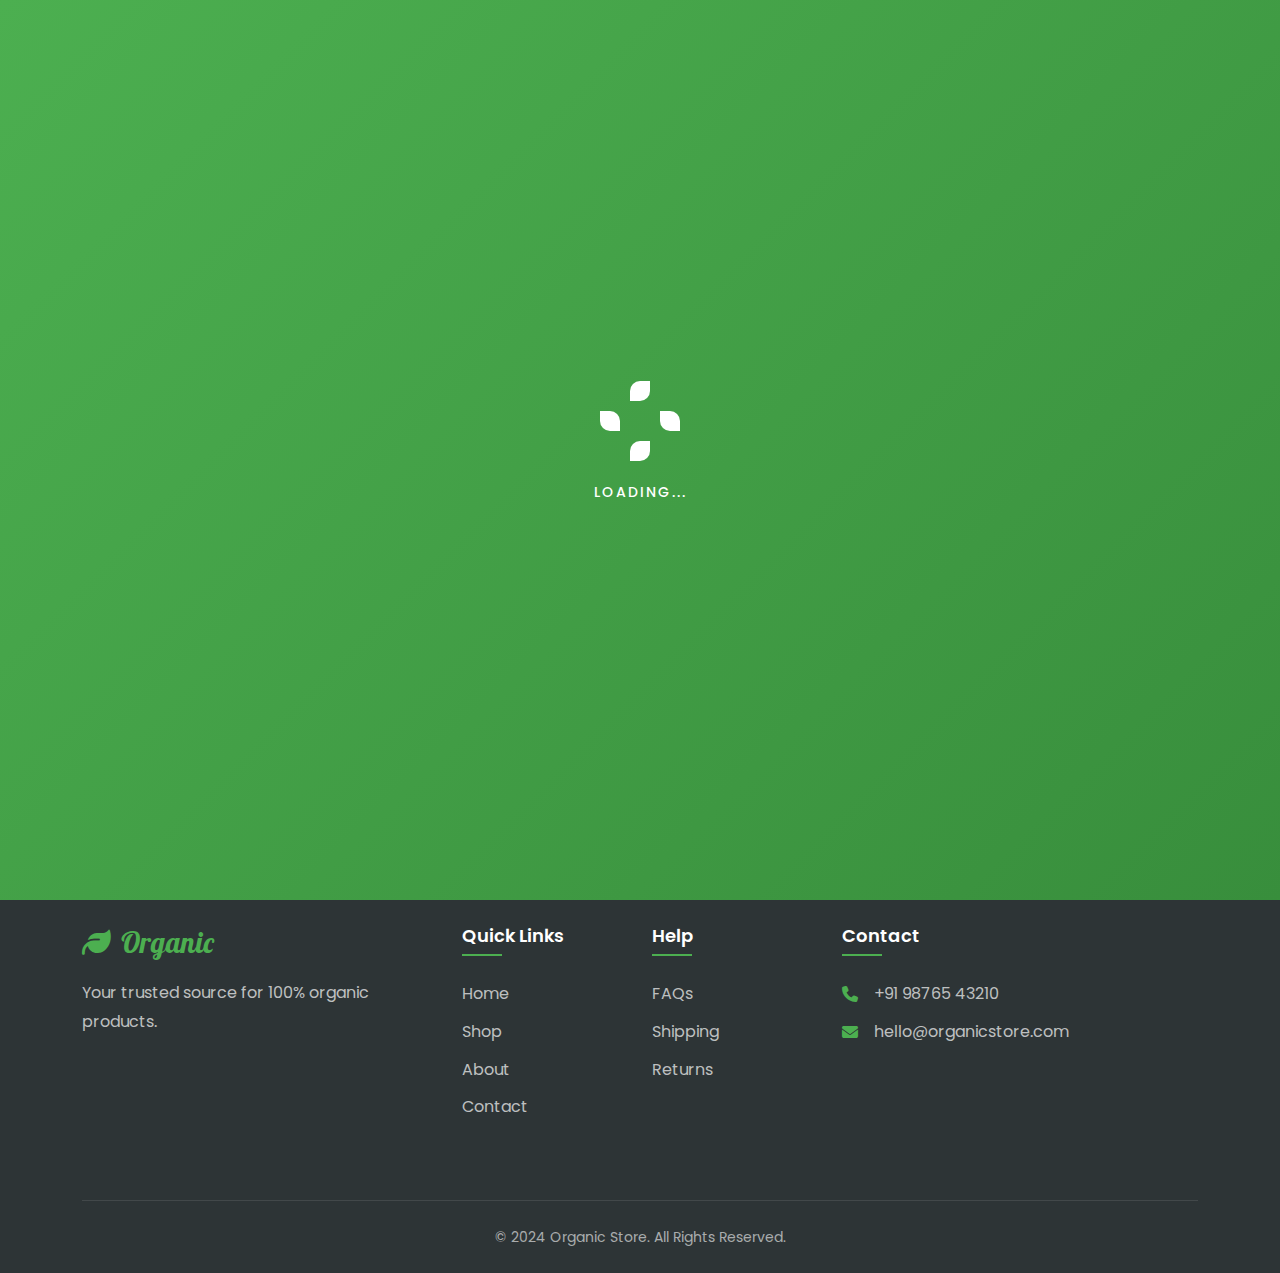
<file: cart.html>
<!DOCTYPE html>
<html lang="en">
<head>
  <meta charset="utf-8">
  <meta name="viewport" content="width=device-width, initial-scale=1">
  <title>Shopping Cart - Organic Store</title>
  
  <link rel="stylesheet" href="https://cdnjs.cloudflare.com/ajax/libs/font-awesome/6.4.0/css/all.min.css">
  <link href="https://fonts.googleapis.com/css2?family=Lobster&family=Poppins:wght@300;400;500;600;700&display=swap" rel="stylesheet">
  <link href="https://cdn.jsdelivr.net/npm/bootstrap@5.3.8/dist/css/bootstrap.min.css" rel="stylesheet">
  <link href="https://unpkg.com/aos@2.3.1/dist/aos.css" rel="stylesheet">
  <link rel="stylesheet" href="./css/style.css">
</head>

<body>
  <!-- Preloader -->
  <div id="preloader">
    <div class="loader">
      <div class="loader-inner">
        <div class="loader-leaf"></div>
        <div class="loader-leaf"></div>
        <div class="loader-leaf"></div>
        <div class="loader-leaf"></div>
      </div>
      <p>Loading...</p>
    </div>
  </div>

  <button id="scrollTop" class="scroll-top-btn">
    <i class="fas fa-arrow-up"></i>
  </button>

  <!-- NAVBAR -->
  <nav class="navbar navbar-expand-lg fixed-top" id="nav">
    <div class="container">
      <a class="navbar-brand" href="index.html">
        <i class="fas fa-leaf"></i> Organic
      </a>
      
      <button class="navbar-toggler" type="button" data-bs-toggle="collapse" data-bs-target="#navbarNav">
        <span class="navbar-toggler-icon"></span>
      </button>

      <div class="collapse navbar-collapse" id="navbarNav">
        <ul class="navbar-nav m-auto">
          <li class="nav-item"><a class="nav-link" href="index.html">Home</a></li>
          <li class="nav-item"><a class="nav-link" href="shop.html">Shop</a></li>
          <li class="nav-item"><a class="nav-link" href="about.html">About</a></li>
          <li class="nav-item"><a class="nav-link" href="contact.html">Contact</a></li>
        </ul>

        <div class="nav-actions">
          <button class="action-btn" id="wishlistBtn"><i class="far fa-heart"></i><span class="badge" id="wishlistCount">0</span></button>
          <button class="action-btn" id="userBtn"><i class="far fa-user"></i></button>
          <button class="action-btn" id="cartBtn"><i class="fas fa-shopping-cart"></i><span class="badge" id="cartCount">0</span></button>
        </div>
      </div>
    </div>
  </nav>

  <!-- PAGE HEADER -->
  <section class="page-header">
    <div class="container">
      <h1>Shopping Cart</h1>
      <nav aria-label="breadcrumb">
        <ol class="breadcrumb">
          <li class="breadcrumb-item"><a href="index.html">Home</a></li>
          <li class="breadcrumb-item active">Cart</li>
        </ol>
      </nav>
    </div>
  </section>

  <!-- CART SECTION -->
  <section class="cart-page-section">
    <div class="container">
      <div class="row">
        <div class="col-lg-8" data-aos="fade-right">
          <div class="cart-table">
            <table>
              <thead>
                <tr>
                  <th>Product</th>
                  <th>Price</th>
                  <th>Quantity</th>
                  <th>Total</th>
                  <th>Action</th>
                </tr>
              </thead>
              <tbody id="cartTableBody">
                <!-- Cart items will be loaded dynamically -->
              </tbody>
            </table>
          </div>
          
          <div class="cart-empty-page" id="cartEmptyPage">
            <i class="fas fa-shopping-basket"></i>
            <h3>Your cart is empty</h3>
            <p>Looks like you haven't added any items to your cart yet.</p>
            <a href="shop.html" class="btn-primary">Continue Shopping</a>
          </div>
          
          <div class="cart-actions" id="cartActions">
            <a href="shop.html" class="btn-secondary">
              <i class="fas fa-arrow-left"></i> Continue Shopping
            </a>
            <button class="btn-outline" id="clearCartBtn">
              <i class="fas fa-trash"></i> Clear Cart
            </button>
          </div>
        </div>
        
        <div class="col-lg-4" data-aos="fade-left">
          <div class="cart-summary" id="cartSummary">
            <h4>Cart Summary</h4>
            
            <div class="summary-row">
              <span>Subtotal</span>
              <span id="summarySubtotal">₹0.00</span>
            </div>
            
            <div class="summary-row">
              <span>Shipping</span>
              <span id="summaryShipping">₹0.00</span>
            </div>
            
            <div class="summary-row">
              <span>Tax (18%)</span>
              <span id="summaryTax">₹0.00</span>
            </div>
            
            <div class="coupon-section">
              <h5>Have a coupon?</h5>
              <div class="coupon-input">
                <input type="text" id="couponInput" placeholder="Enter coupon code">
                <button id="applyCoupon">Apply</button>
              </div>
              <p class="coupon-message" id="couponMessage"></p>
            </div>
            
            <div class="summary-total">
              <span>Total</span>
              <span id="summaryTotal">₹0.00</span>
            </div>
            
            <a href="checkout.html" class="btn-primary checkout-btn" id="proceedCheckout">
              Proceed to Checkout
            </a>
            
            <div class="secure-checkout">
              <i class="fas fa-lock"></i>
              <span>Secure Checkout</span>
            </div>
          </div>
        </div>
      </div>
    </div>
  </section>

  <!-- FOOTER -->
  <footer class="footer">
    <div class="container">
      <div class="footer-top">
        <div class="row">
          <div class="col-lg-4 col-md-6">
            <div class="footer-widget">
              <h4><i class="fas fa-leaf"></i> Organic</h4>
              <p>Your trusted source for 100% organic products.</p>
            </div>
          </div>
          <div class="col-lg-2 col-md-6">
            <div class="footer-widget">
              <h5>Quick Links</h5>
              <ul>
                <li><a href="index.html">Home</a></li>
                <li><a href="shop.html">Shop</a></li>
                <li><a href="about.html">About</a></li>
                <li><a href="contact.html">Contact</a></li>
              </ul>
            </div>
          </div>
          <div class="col-lg-2 col-md-6">
            <div class="footer-widget">
              <h5>Help</h5>
              <ul>
                <li><a href="#">FAQs</a></li>
                <li><a href="#">Shipping</a></li>
                <li><a href="#">Returns</a></li>
              </ul>
            </div>
          </div>
          <div class="col-lg-4 col-md-6">
            <div class="footer-widget">
              <h5>Contact</h5>
              <ul class="contact-info">
                <li><i class="fas fa-phone"></i> +91 98765 43210</li>
                <li><i class="fas fa-envelope"></i> hello@organicstore.com</li>
              </ul>
            </div>
          </div>
        </div>
      </div>
      <div class="footer-bottom">
        <p>&copy; 2024 Organic Store. All Rights Reserved.</p>
      </div>
    </div>
  </footer>

  <!-- Login Modal -->
  <div class="modal-overlay" id="loginModal">
    <div class="modal-content">
      <button class="modal-close" id="closeLoginModal"><i class="fas fa-times"></i></button>
      <form class="auth-form active" id="loginForm">
        <h3>Login</h3>
        <div class="form-group"><input type="email" placeholder="Email" required></div>
        <div class="form-group"><input type="password" placeholder="Password" required></div>
        <button type="submit" class="auth-btn">Login</button>
      </form>
    </div>
  </div>

  <div class="toast-container" id="toastContainer"></div>

  <script src="https://cdn.jsdelivr.net/npm/bootstrap@5.3.8/dist/js/bootstrap.bundle.min.js"></script>
  <script src="https://unpkg.com/aos@2.3.1/dist/aos.js"></script>
  <script src="./js/main.js"></script>
</body>
</html>
</file>
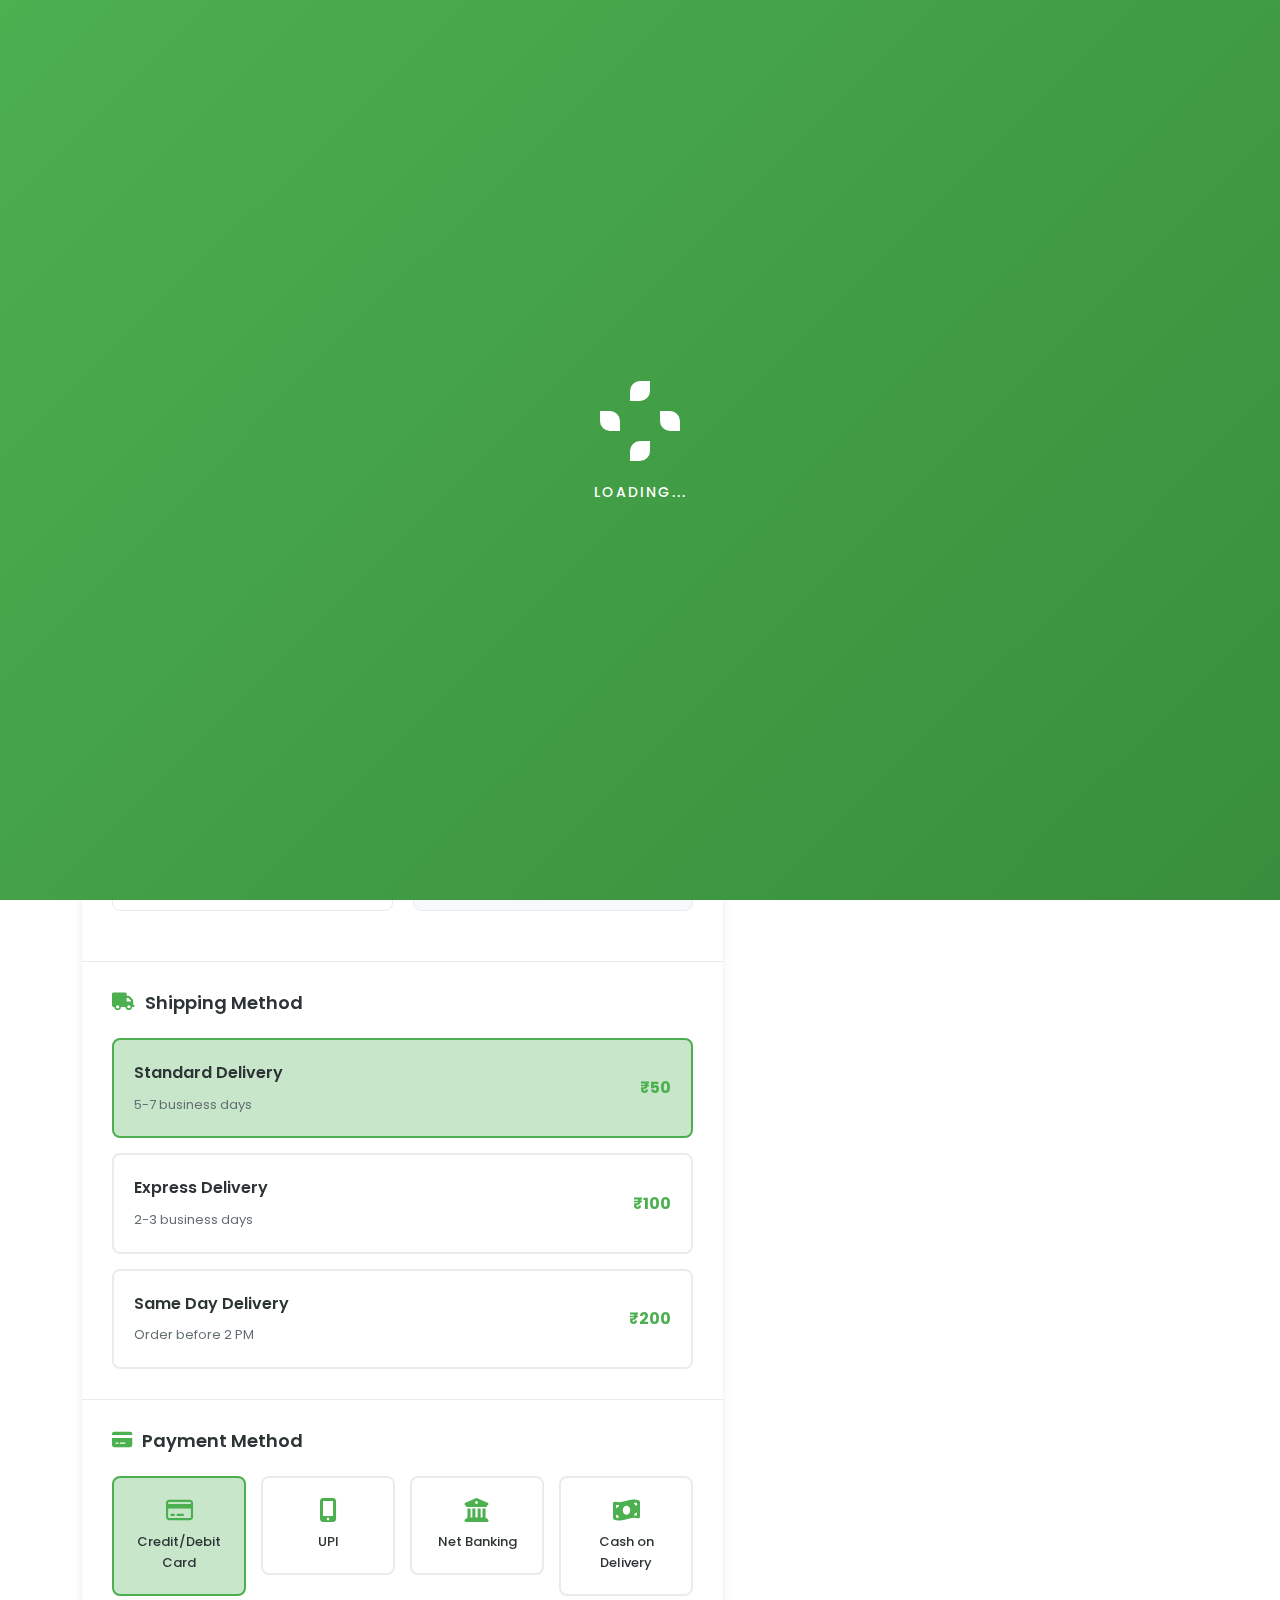
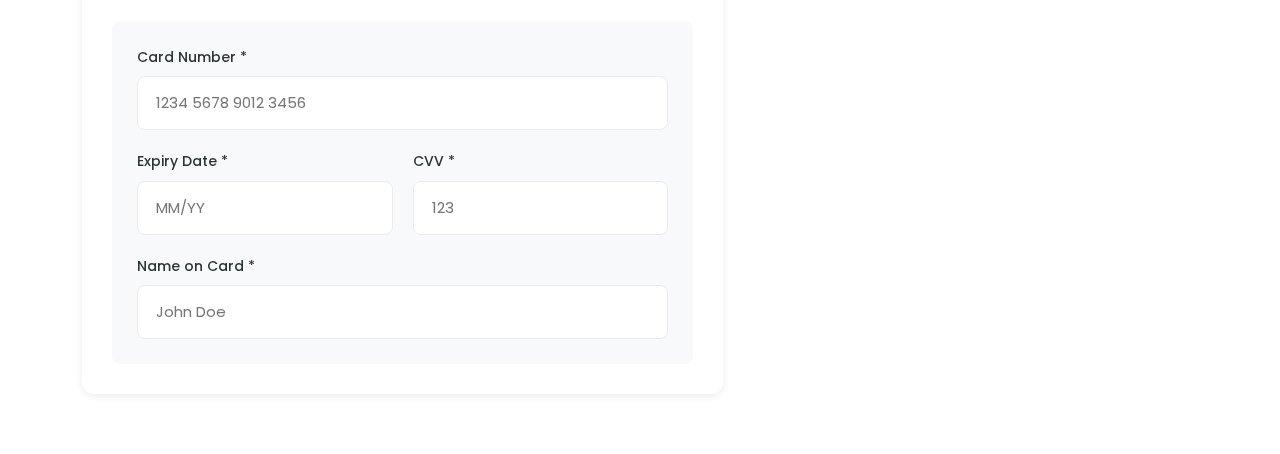
<file: checkout.html>
<!DOCTYPE html>
<html lang="en">
<head>
  <meta charset="utf-8">
  <meta name="viewport" content="width=device-width, initial-scale=1">
  <title>Checkout - Organic Store</title>
  
  <link rel="stylesheet" href="https://cdnjs.cloudflare.com/ajax/libs/font-awesome/6.4.0/css/all.min.css">
  <link href="https://fonts.googleapis.com/css2?family=Lobster&family=Poppins:wght@300;400;500;600;700&display=swap" rel="stylesheet">
  <link href="https://cdn.jsdelivr.net/npm/bootstrap@5.3.8/dist/css/bootstrap.min.css" rel="stylesheet">
  <link href="https://unpkg.com/aos@2.3.1/dist/aos.css" rel="stylesheet">
  <link rel="stylesheet" href="./css/style.css">
</head>

<body>
  <!-- Preloader -->
  <div id="preloader">
    <div class="loader">
      <div class="loader-inner">
        <div class="loader-leaf"></div>
        <div class="loader-leaf"></div>
        <div class="loader-leaf"></div>
        <div class="loader-leaf"></div>
      </div>
      <p>Loading...</p>
    </div>
  </div>

  <!-- NAVBAR -->
  <nav class="navbar navbar-expand-lg fixed-top" id="nav">
    <div class="container">
      <a class="navbar-brand" href="index.html">
        <i class="fas fa-leaf"></i> Organic
      </a>
      
      <div class="checkout-steps">
        <span class="step completed"><i class="fas fa-shopping-cart"></i> Cart</span>
        <span class="step active"><i class="fas fa-credit-card"></i> Checkout</span>
        <span class="step"><i class="fas fa-check-circle"></i> Complete</span>
      </div>
    </div>
  </nav>

  <!-- CHECKOUT SECTION -->
  <section class="checkout-section">
    <div class="container">
      <div class="row">
        <div class="col-lg-7" data-aos="fade-right">
          <form class="checkout-form" id="checkoutForm">
            <!-- Contact Information -->
            <div class="checkout-block">
              <h4><i class="fas fa-user"></i> Contact Information</h4>
              <div class="form-row">
                <div class="form-group">
                  <label>First Name *</label>
                  <input type="text" id="firstName" required>
                </div>
                <div class="form-group">
                  <label>Last Name *</label>
                  <input type="text" id="lastName" required>
                </div>
              </div>
              <div class="form-row">
                <div class="form-group">
                  <label>Email Address *</label>
                  <input type="email" id="email" required>
                </div>
                <div class="form-group">
                  <label>Phone Number *</label>
                  <input type="tel" id="phone" required>
                </div>
              </div>
            </div>

            <!-- Shipping Address -->
            <div class="checkout-block">
              <h4><i class="fas fa-map-marker-alt"></i> Shipping Address</h4>
              <div class="form-group">
                <label>Street Address *</label>
                <input type="text" id="address" required>
              </div>
              <div class="form-group">
                <label>Apartment, Suite, etc. (optional)</label>
                <input type="text" id="apartment">
              </div>
              <div class="form-row">
                <div class="form-group">
                  <label>City *</label>
                  <input type="text" id="city" required>
                </div>
                <div class="form-group">
                  <label>State *</label>
                  <select id="state" required>
                    <option value="">Select State</option>
                    <option value="MH">Maharashtra</option>
                    <option value="DL">Delhi</option>
                    <option value="KA">Karnataka</option>
                    <option value="TN">Tamil Nadu</option>
                    <option value="GJ">Gujarat</option>
                    <option value="WB">West Bengal</option>
                  </select>
                </div>
              </div>
              <div class="form-row">
                <div class="form-group">
                  <label>PIN Code *</label>
                  <input type="text" id="pincode" required>
                </div>
                <div class="form-group">
                  <label>Country</label>
                  <input type="text" value="India" readonly>
                </div>
              </div>
            </div>

            <!-- Shipping Method -->
            <div class="checkout-block">
              <h4><i class="fas fa-truck"></i> Shipping Method</h4>
              <div class="shipping-options">
                <label class="shipping-option">
                  <input type="radio" name="shipping" value="standard" checked>
                  <div class="option-content">
                    <div class="option-info">
                      <span class="option-title">Standard Delivery</span>
                      <span class="option-desc">5-7 business days</span>
                    </div>
                    <span class="option-price">₹50</span>
                  </div>
                </label>
                <label class="shipping-option">
                  <input type="radio" name="shipping" value="express">
                  <div class="option-content">
                    <div class="option-info">
                      <span class="option-title">Express Delivery</span>
                      <span class="option-desc">2-3 business days</span>
                    </div>
                    <span class="option-price">₹100</span>
                  </div>
                </label>
                <label class="shipping-option">
                  <input type="radio" name="shipping" value="same-day">
                  <div class="option-content">
                    <div class="option-info">
                      <span class="option-title">Same Day Delivery</span>
                      <span class="option-desc">Order before 2 PM</span>
                    </div>
                    <span class="option-price">₹200</span>
                  </div>
                </label>
              </div>
            </div>

            <!-- Payment Method -->
            <div class="checkout-block">
              <h4><i class="fas fa-credit-card"></i> Payment Method</h4>
              <div class="payment-options">
                <label class="payment-option">
                  <input type="radio" name="payment" value="card" checked>
                  <div class="option-content">
                    <i class="far fa-credit-card"></i>
                    <span>Credit/Debit Card</span>
                  </div>
                </label>
                <label class="payment-option">
                  <input type="radio" name="payment" value="upi">
                  <div class="option-content">
                    <i class="fas fa-mobile-alt"></i>
                    <span>UPI</span>
                  </div>
                </label>
                <label class="payment-option">
                  <input type="radio" name="payment" value="netbanking">
                  <div class="option-content">
                    <i class="fas fa-university"></i>
                    <span>Net Banking</span>
                  </div>
                </label>
                <label class="payment-option">
                  <input type="radio" name="payment" value="cod">
                  <div class="option-content">
                    <i class="fas fa-money-bill-wave"></i>
                    <span>Cash on Delivery</span>
                  </div>
                </label>
              </div>

              <!-- Card Details -->
              <div class="card-details" id="cardDetails">
                <div class="form-group">
                  <label>Card Number *</label>
                  <input type="text" id="cardNumber" placeholder="1234 5678 9012 3456">
                </div>
                <div class="form-row">
                  <div class="form-group">
                    <label>Expiry Date *</label>
                    <input type="text" id="expiryDate" placeholder="MM/YY">
                  </div>
                  <div class="form-group">
                    <label>CVV *</label>
                    <input type="text" id="cvv" placeholder="123">
                  </div>
                </div>
                <div class="form-group">
                  <label>Name on Card *</label>
                  <input type="text" id="cardName" placeholder="John Doe">
                </div>
              </div>

              <!-- UPI Details -->
              <div class="upi-details" id="upiDetails" style="display: none;">
                <div class="form-group">
                  <label>UPI ID *</label>
                  <input type="text" placeholder="yourname@upi">
                </div>
              </div>
            </div>
          </form>
        </div>

        <div class="col-lg-5" data-aos="fade-left">
          <div class="order-summary">
            <h4>Order Summary</h4>
            
            <div class="order-items" id="orderItems">
              <!-- Order items will be loaded dynamically -->
            </div>
            
            <div class="order-totals">
              <div class="total-row">
                <span>Subtotal</span>
                <span id="checkoutSubtotal">₹0.00</span>
              </div>
              <div class="total-row">
                <span>Shipping</span>
                <span id="checkoutShipping">₹50.00</span>
              </div>
              <div class="total-row">
                <span>Tax (18%)</span>
                <span id="checkoutTax">₹0.00</span>
              </div>
              <div class="total-row discount" id="discountRow" style="display: none;">
                <span>Discount</span>
                <span id="checkoutDiscount">-₹0.00</span>
              </div>
              <div class="total-row grand-total">
                <span>Total</span>
                <span id="checkoutTotal">₹0.00</span>
              </div>
            </div>

            <button type="submit" form="checkoutForm" class="place-order-btn" id="placeOrderBtn">
              <i class="fas fa-lock"></i> Place Order
            </button>

            <div class="security-badges">
              <div class="badge-item">
                <i class="fas fa-shield-alt"></i>
                <span>Secure Payment</span>
              </div>
              <div class="badge-item">
                <i class="fas fa-undo"></i>
                <span>Easy Returns</span>
              </div>
            </div>
          </div>
        </div>
      </div>
    </div>
  </section>

  <!-- Order Success Modal -->
  <div class="modal-overlay" id="orderSuccessModal">
    <div class="modal-content success-modal">
      <div class="success-icon">
        <i class="fas fa-check-circle"></i>
      </div>
      <h2>Order Placed Successfully!</h2>
      <p>Thank you for your order. You will receive a confirmation email shortly.</p>
      <div class="order-info">
        <span>Order ID: <strong id="orderId">#ORG12345</strong></span>
      </div>
      <div class="modal-buttons">
        <a href="shop.html" class="btn-secondary">Continue Shopping</a>
        <a href="index.html" class="btn-primary">Go to Home</a>
      </div>
    </div>
  </div>

  <div class="toast-container" id="toastContainer"></div>

  <script src="https://cdn.jsdelivr.net/npm/bootstrap@5.3.8/dist/js/bootstrap.bundle.min.js"></script>
  <script src="https://unpkg.com/aos@2.3.1/dist/aos.js"></script>
  <script src="./js/main.js"></script>
</body>
</html>
</file>
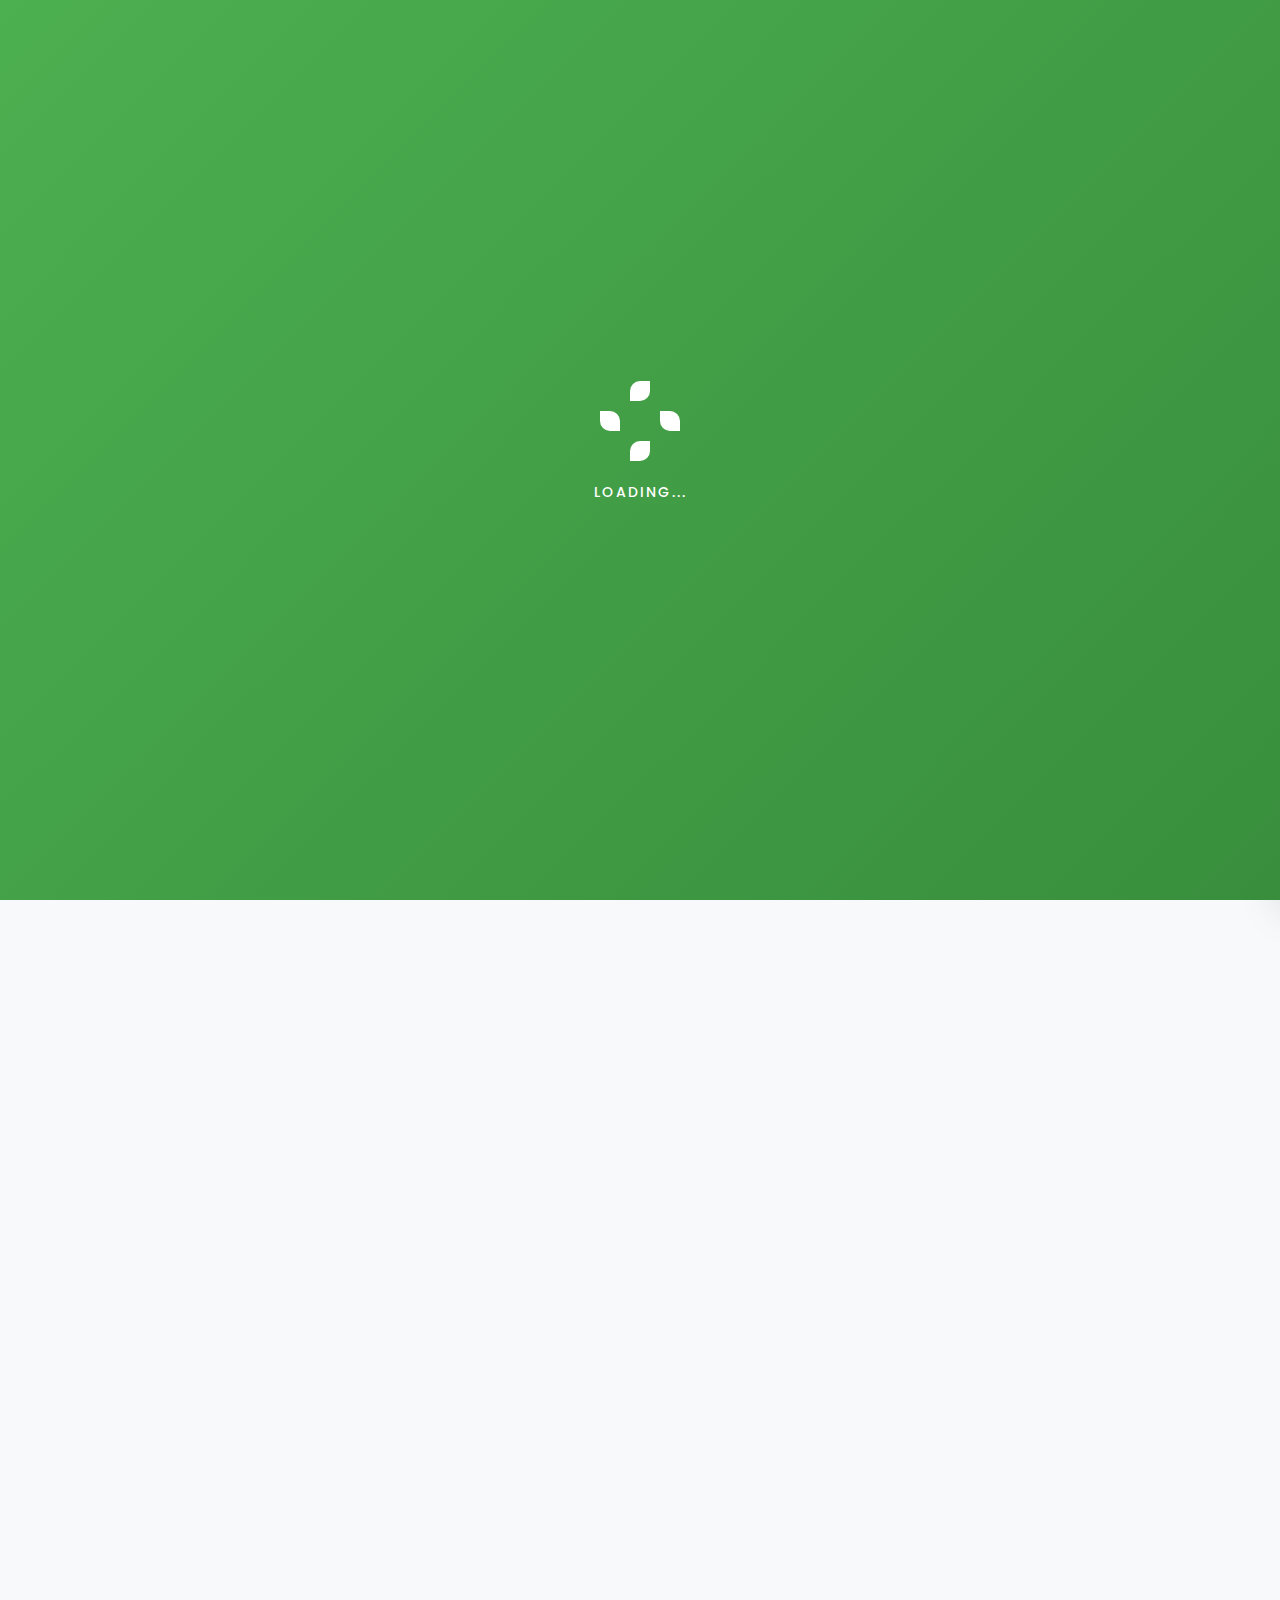
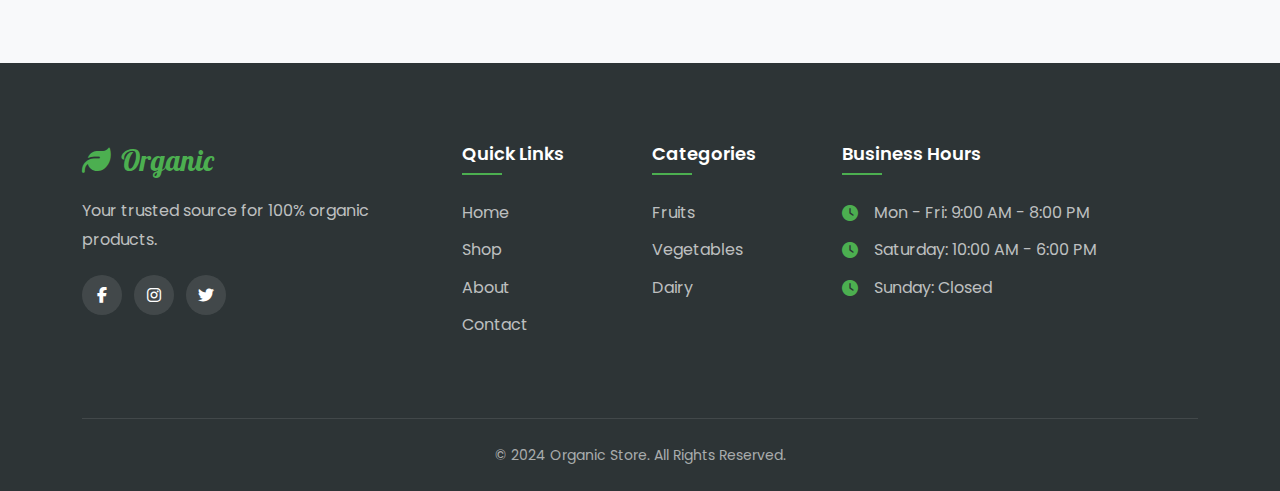
<file: contact.html>
<!DOCTYPE html>
<html lang="en">
<head>
  <meta charset="utf-8">
  <meta name="viewport" content="width=device-width, initial-scale=1">
  <title>Contact Us - Organic Store</title>
  
  <link rel="stylesheet" href="https://cdnjs.cloudflare.com/ajax/libs/font-awesome/6.4.0/css/all.min.css">
  <link href="https://fonts.googleapis.com/css2?family=Lobster&family=Poppins:wght@300;400;500;600;700&display=swap" rel="stylesheet">
  <link href="https://cdn.jsdelivr.net/npm/bootstrap@5.3.8/dist/css/bootstrap.min.css" rel="stylesheet">
  <link href="https://unpkg.com/aos@2.3.1/dist/aos.css" rel="stylesheet">
  <link rel="stylesheet" href="./css/style.css">
</head>

<body>
  <div id="preloader">
    <div class="loader">
      <div class="loader-inner">
        <div class="loader-leaf"></div>
        <div class="loader-leaf"></div>
        <div class="loader-leaf"></div>
        <div class="loader-leaf"></div>
      </div>
      <p>Loading...</p>
    </div>
  </div>

  <button id="scrollTop" class="scroll-top-btn">
    <i class="fas fa-arrow-up"></i>
  </button>

  <!-- NAVBAR -->
  <nav class="navbar navbar-expand-lg fixed-top" id="nav">
    <div class="container">
      <a class="navbar-brand" href="index.html">
        <i class="fas fa-leaf"></i> Organic
      </a>
      
      <button class="navbar-toggler" type="button" data-bs-toggle="collapse" data-bs-target="#navbarNav">
        <span class="navbar-toggler-icon"></span>
      </button>

      <div class="collapse navbar-collapse" id="navbarNav">
        <ul class="navbar-nav m-auto">
          <li class="nav-item"><a class="nav-link" href="index.html">Home</a></li>
          <li class="nav-item"><a class="nav-link" href="shop.html">Shop</a></li>
          <li class="nav-item"><a class="nav-link" href="about.html">About</a></li>
          <li class="nav-item"><a class="nav-link active" href="contact.html">Contact</a></li>
        </ul>

        <div class="nav-actions">
          <button class="action-btn" id="wishlistBtn"><i class="far fa-heart"></i><span class="badge" id="wishlistCount">0</span></button>
          <button class="action-btn" id="userBtn"><i class="far fa-user"></i></button>
          <button class="action-btn" id="cartBtn"><i class="fas fa-shopping-cart"></i><span class="badge" id="cartCount">0</span></button>
        </div>
      </div>
    </div>
  </nav>

  <!-- PAGE HEADER -->
  <section class="page-header">
    <div class="container">
      <h1 data-aos="fade-up">Contact Us</h1>
      <nav aria-label="breadcrumb" data-aos="fade-up" data-aos-delay="100">
        <ol class="breadcrumb">
          <li class="breadcrumb-item"><a href="index.html">Home</a></li>
          <li class="breadcrumb-item active">Contact</li>
        </ol>
      </nav>
    </div>
  </section>

  <!-- CONTACT INFO -->
  <section class="contact-section">
    <div class="container">
      <div class="row">
        <div class="col-lg-4 col-md-6 mb-4" data-aos="fade-up" data-aos-delay="100">
          <div class="contact-info-card">
            <i class="fas fa-map-marker-alt"></i>
            <h5>Our Location</h5>
            <p>123 Green Street<br>Mumbai, Maharashtra 400001</p>
          </div>
        </div>
        <div class="col-lg-4 col-md-6 mb-4" data-aos="fade-up" data-aos-delay="200">
          <div class="contact-info-card">
            <i class="fas fa-phone-alt"></i>
            <h5>Phone Number</h5>
            <p>+91 98765 43210<br>+91 87654 32109</p>
          </div>
        </div>
        <div class="col-lg-4 col-md-6 mb-4" data-aos="fade-up" data-aos-delay="300">
          <div class="contact-info-card">
            <i class="fas fa-envelope"></i>
            <h5>Email Address</h5>
            <p>hello@organicstore.com<br>support@organicstore.com</p>
          </div>
        </div>
      </div>
    </div>
  </section>

  <!-- CONTACT FORM -->
  <section class="contact-form-section">
    <div class="container">
      <div class="row">
        <div class="col-lg-6" data-aos="fade-right">
          <div class="contact-form">
            <h3>Send Us a Message</h3>
            <p>Have questions? We'd love to hear from you!</p>
            
            <form id="contactForm">
              <div class="form-row">
                <div class="form-group">
                  <label>First Name</label>
                  <input type="text" placeholder="Your first name" required>
                </div>
                <div class="form-group">
                  <label>Last Name</label>
                  <input type="text" placeholder="Your last name" required>
                </div>
              </div>
              <div class="form-group">
                <label>Email Address</label>
                <input type="email" placeholder="Your email" required>
              </div>
              <div class="form-group">
                <label>Subject</label>
                <input type="text" placeholder="Subject" required>
              </div>
              <div class="form-group">
                <label>Message</label>
                <textarea placeholder="Your message..." required></textarea>
              </div>
              <button type="submit" class="btn-primary">
                <i class="fas fa-paper-plane"></i> Send Message
              </button>
            </form>
          </div>
        </div>
        <div class="col-lg-6" data-aos="fade-left">
          <div class="contact-map">
            <iframe src="https://www.google.com/maps/embed?pb=!1m18!1m12!1m3!1d241317.11609823277!2d72.74109995!3d19.08219865!2m3!1f0!2f0!3f0!3m2!1i1024!2i768!4f13.1!3m3!1m2!1s0x3be7c6306644edc1%3A0x5da4ed8f8d648c69!2sMumbai%2C%20Maharashtra!5e0!3m2!1sen!2sin!4v1635000000000!5m2!1sen!2sin" allowfullscreen="" loading="lazy"></iframe>
          </div>
        </div>
      </div>
    </div>
  </section>

  <!-- FOOTER -->
  <footer class="footer">
    <div class="container">
      <div class="footer-top">
        <div class="row">
          <div class="col-lg-4 col-md-6">
            <div class="footer-widget">
              <h4><i class="fas fa-leaf"></i> Organic</h4>
              <p>Your trusted source for 100% organic products.</p>
              <div class="social-links">
                <a href="#"><i class="fab fa-facebook-f"></i></a>
                <a href="#"><i class="fab fa-instagram"></i></a>
                <a href="#"><i class="fab fa-twitter"></i></a>
              </div>
            </div>
          </div>
          <div class="col-lg-2 col-md-6">
            <div class="footer-widget">
              <h5>Quick Links</h5>
              <ul>
                <li><a href="index.html">Home</a></li>
                <li><a href="shop.html">Shop</a></li>
                <li><a href="about.html">About</a></li>
                <li><a href="contact.html">Contact</a></li>
              </ul>
            </div>
          </div>
          <div class="col-lg-2 col-md-6">
            <div class="footer-widget">
              <h5>Categories</h5>
              <ul>
                <li><a href="shop.html?category=fruits">Fruits</a></li>
                <li><a href="shop.html?category=vegetables">Vegetables</a></li>
                <li><a href="shop.html?category=dairy">Dairy</a></li>
              </ul>
            </div>
          </div>
          <div class="col-lg-4 col-md-6">
            <div class="footer-widget">
              <h5>Business Hours</h5>
              <ul class="contact-info">
                <li><i class="fas fa-clock"></i> Mon - Fri: 9:00 AM - 8:00 PM</li>
                <li><i class="fas fa-clock"></i> Saturday: 10:00 AM - 6:00 PM</li>
                <li><i class="fas fa-clock"></i> Sunday: Closed</li>
              </ul>
            </div>
          </div>
        </div>
      </div>
      <div class="footer-bottom">
        <p>&copy; 2024 Organic Store. All Rights Reserved.</p>
      </div>
    </div>
  </footer>

  <!-- MODALS -->
  <div class="cart-overlay" id="cartOverlay"></div>
  <div class="cart-sidebar" id="cartSidebar">
    <div class="cart-header">
      <h4><i class="fas fa-shopping-cart"></i> Your Cart</h4>
      <button class="close-cart" id="closeCart"><i class="fas fa-times"></i></button>
    </div>
    <div class="cart-items" id="cartItems"></div>
    <div class="cart-empty" id="cartEmpty">
      <i class="fas fa-shopping-basket"></i>
      <p>Your cart is empty</p>
    </div>
    <div class="cart-footer" id="cartFooter">
      <div class="cart-subtotal">
        <span>Subtotal:</span>
        <span id="cartSubtotal">₹0.00</span>
      </div>
      <a href="cart.html" class="btn-secondary">View Cart</a>
      <a href="checkout.html" class="btn-primary">Checkout</a>
    </div>
  </div>

  <div class="modal-overlay" id="loginModal">
    <div class="modal-content">
      <button class="modal-close" id="closeLoginModal"><i class="fas fa-times"></i></button>
      <div class="modal-tabs">
        <button class="tab-btn active" data-tab="login">Login</button>
        <button class="tab-btn" data-tab="register">Register</button>
      </div>
      <form class="auth-form active" id="loginForm">
        <h3>Login</h3>
        <div class="form-group"><input type="email" placeholder="Email" required></div>
        <div class="form-group"><input type="password" placeholder="Password" required></div>
        <button type="submit" class="auth-btn">Login</button>
      </form>
      <form class="auth-form" id="registerForm">
        <h3>Register</h3>
        <div class="form-group"><input type="text" placeholder="Name" required></div>
        <div class="form-group"><input type="email" placeholder="Email" required></div>
        <div class="form-group"><input type="password" placeholder="Password" required></div>
        <button type="submit" class="auth-btn">Register</button>
      </form>
    </div>
  </div>

  <div class="toast-container" id="toastContainer"></div>

  <script src="https://cdn.jsdelivr.net/npm/bootstrap@5.3.8/dist/js/bootstrap.bundle.min.js"></script>
  <script src="https://unpkg.com/aos@2.3.1/dist/aos.js"></script>
  <script src="./js/main.js"></script>
  <!-- <script>
    // Contact form submission
    document.getElementById('contactForm')?.addEventListener('submit', function(e) {
      e.preventDefault();
      window.OrganicStore.showToast('success', 'Message Sent!', 'We will get back to you soon.');
      this.reset();
    });
  </script> -->
  <script>
document.getElementById("contactForm").addEventListener("submit", async function(e) {
    e.preventDefault();

    const name = document.getElementById("name").value.trim();
    const email = document.getElementById("email").value.trim();
    const message = document.getElementById("message").value.trim();

    const emailRegex = /^[^\s@]+@[^\s@]+\.[^\s@]+$/;

    if (!emailRegex.test(email)) {
        document.getElementById("response").innerText = "Invalid email format";
        return;
    }

    const res = await fetch("http://localhost:3000/contact", {
        method: "POST",
        headers: {
            "Content-Type": "application/json"
        },
        body: JSON.stringify({ name, email, message })
    });

    const data = await res.json();
    document.getElementById("response").innerText = data.error || data.success;
});
</script>
</body>
</html>
</file>
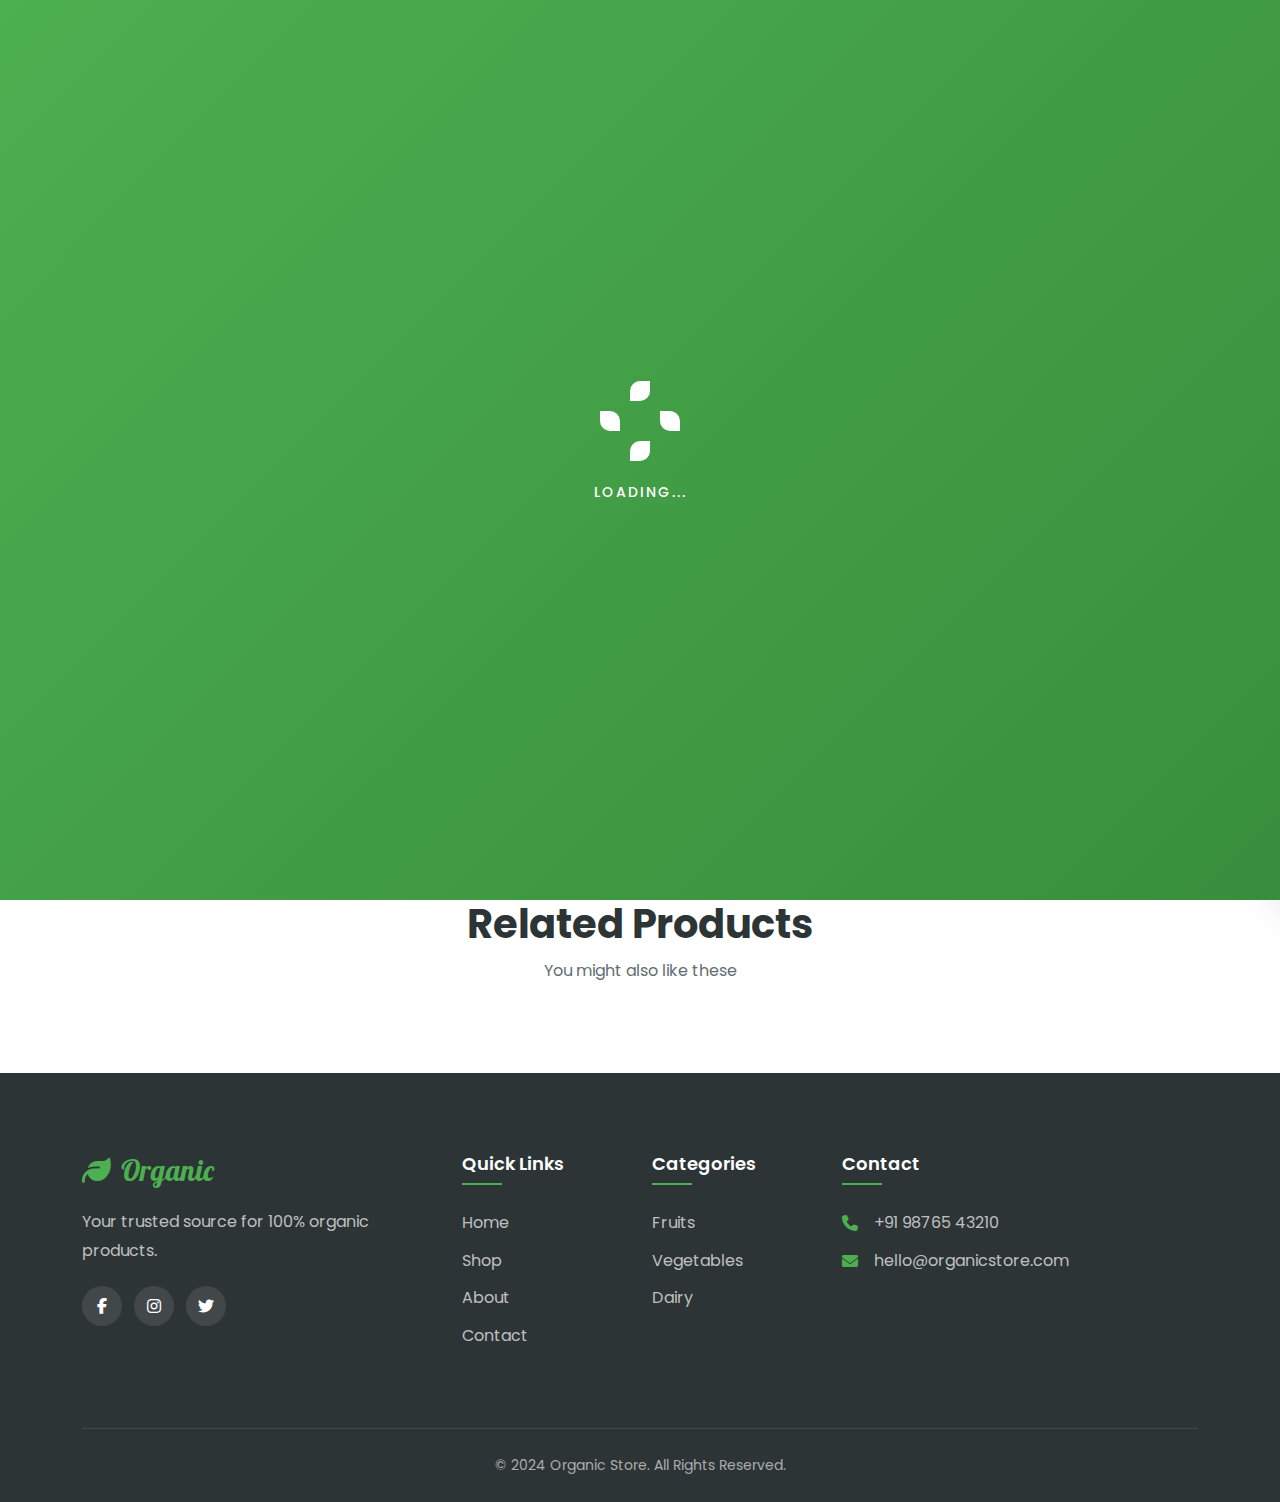
<file: product.html>
<!DOCTYPE html>
<html lang="en">
<head>
  <meta charset="utf-8">
  <meta name="viewport" content="width=device-width, initial-scale=1">
  <title>Product Detail - Organic Store</title>
  
  <link rel="stylesheet" href="https://cdnjs.cloudflare.com/ajax/libs/font-awesome/6.4.0/css/all.min.css">
  <link href="https://fonts.googleapis.com/css2?family=Lobster&family=Poppins:wght@300;400;500;600;700&display=swap" rel="stylesheet">
  <link href="https://cdn.jsdelivr.net/npm/bootstrap@5.3.8/dist/css/bootstrap.min.css" rel="stylesheet">
  <link href="https://unpkg.com/aos@2.3.1/dist/aos.css" rel="stylesheet">
  <link rel="stylesheet" href="./css/style.css">
</head>

<body>
  <!-- Preloader -->
  <div id="preloader">
    <div class="loader">
      <div class="loader-inner">
        <div class="loader-leaf"></div>
        <div class="loader-leaf"></div>
        <div class="loader-leaf"></div>
        <div class="loader-leaf"></div>
      </div>
      <p>Loading...</p>
    </div>
  </div>

  <button id="scrollTop" class="scroll-top-btn">
    <i class="fas fa-arrow-up"></i>
  </button>

  <!-- NAVBAR -->
  <nav class="navbar navbar-expand-lg fixed-top" id="nav">
    <div class="container">
      <a class="navbar-brand" href="index.html">
        <i class="fas fa-leaf"></i> Organic
      </a>
      
      <button class="navbar-toggler" type="button" data-bs-toggle="collapse" data-bs-target="#navbarNav">
        <span class="navbar-toggler-icon"></span>
      </button>

      <div class="collapse navbar-collapse" id="navbarNav">
        <ul class="navbar-nav m-auto">
          <li class="nav-item"><a class="nav-link" href="index.html">Home</a></li>
          <li class="nav-item"><a class="nav-link" href="shop.html">Shop</a></li>
          <li class="nav-item"><a class="nav-link" href="about.html">About</a></li>
          <li class="nav-item"><a class="nav-link" href="contact.html">Contact</a></li>
        </ul>

        <div class="nav-actions">
          <button class="action-btn" id="wishlistBtn"><i class="far fa-heart"></i><span class="badge" id="wishlistCount">0</span></button>
          <button class="action-btn" id="userBtn"><i class="far fa-user"></i></button>
          <button class="action-btn" id="cartBtn"><i class="fas fa-shopping-cart"></i><span class="badge" id="cartCount">0</span></button>
        </div>
      </div>
    </div>
  </nav>

  <!-- PAGE HEADER -->
  <section class="page-header">
    <div class="container">
      <h1>Product Details</h1>
      <nav aria-label="breadcrumb">
        <ol class="breadcrumb">
          <li class="breadcrumb-item"><a href="index.html">Home</a></li>
          <li class="breadcrumb-item"><a href="shop.html">Shop</a></li>
          <li class="breadcrumb-item active" id="productBreadcrumb">Product</li>
        </ol>
      </nav>
    </div>
  </section>

  <!-- PRODUCT DETAIL -->
  <section class="product-detail-section">
    <div class="container">
      <div class="row" id="productDetail">
        <!-- Product detail will be loaded dynamically -->
      </div>
    </div>
  </section>

  <!-- PRODUCT TABS -->
  <section class="product-tabs-section">
    <div class="container">
      <div class="product-tabs">
        <button class="product-tab active" data-tab="description">Description</button>
        <button class="product-tab" data-tab="additional">Additional Info</button>
        <button class="product-tab" data-tab="reviews">Reviews</button>
      </div>
      
      <div class="tab-content active" id="description">
        <h4>Product Description</h4>
        <p id="productDescription">Loading...</p>
      </div>
      
      <div class="tab-content" id="additional">
        <h4>Additional Information</h4>
        <table class="info-table">
          <tr>
            <th>Weight</th>
            <td id="productWeight">1 kg</td>
          </tr>
          <tr>
            <th>Origin</th>
            <td id="productOrigin">India</td>
          </tr>
          <tr>
            <th>Shelf Life</th>
            <td>7-10 days</td>
          </tr>
          <tr>
            <th>Storage</th>
            <td>Keep refrigerated</td>
          </tr>
        </table>
      </div>
      
      <div class="tab-content" id="reviews">
        <h4>Customer Reviews</h4>
        <div class="reviews-container" id="reviewsContainer">
          <!-- Reviews will be loaded dynamically -->
        </div>
        
        <div class="review-form">
          <h5>Write a Review</h5>
          <form id="reviewForm">
            <div class="rating-input">
              <label>Your Rating:</label>
              <div class="star-rating">
                <i class="far fa-star" data-rating="1"></i>
                <i class="far fa-star" data-rating="2"></i>
                <i class="far fa-star" data-rating="3"></i>
                <i class="far fa-star" data-rating="4"></i>
                <i class="far fa-star" data-rating="5"></i>
              </div>
            </div>
            <div class="form-group">
              <label>Your Review</label>
              <textarea placeholder="Write your review here..." required></textarea>
            </div>
            <button type="submit" class="btn-primary">Submit Review</button>
          </form>
        </div>
      </div>
    </div>
  </section>

  <!-- RELATED PRODUCTS -->
  <section class="related-products-section">
    <div class="container">
      <div class="section-header">
        <h2>Related Products</h2>
        <p>You might also like these</p>
      </div>
      <div class="row" id="relatedProducts">
        <!-- Related products will be loaded dynamically -->
      </div>
    </div>
  </section>

  <!-- FOOTER -->
  <footer class="footer">
    <div class="container">
      <div class="footer-top">
        <div class="row">
          <div class="col-lg-4 col-md-6">
            <div class="footer-widget">
              <h4><i class="fas fa-leaf"></i> Organic</h4>
              <p>Your trusted source for 100% organic products.</p>
              <div class="social-links">
                <a href="#"><i class="fab fa-facebook-f"></i></a>
                <a href="#"><i class="fab fa-instagram"></i></a>
                <a href="#"><i class="fab fa-twitter"></i></a>
              </div>
            </div>
          </div>
          <div class="col-lg-2 col-md-6">
            <div class="footer-widget">
              <h5>Quick Links</h5>
              <ul>
                <li><a href="index.html">Home</a></li>
                <li><a href="shop.html">Shop</a></li>
                <li><a href="about.html">About</a></li>
                <li><a href="contact.html">Contact</a></li>
              </ul>
            </div>
          </div>
          <div class="col-lg-2 col-md-6">
            <div class="footer-widget">
              <h5>Categories</h5>
              <ul>
                <li><a href="shop.html?category=fruits">Fruits</a></li>
                <li><a href="shop.html?category=vegetables">Vegetables</a></li>
                <li><a href="shop.html?category=dairy">Dairy</a></li>
              </ul>
            </div>
          </div>
          <div class="col-lg-4 col-md-6">
            <div class="footer-widget">
              <h5>Contact</h5>
              <ul class="contact-info">
                <li><i class="fas fa-phone"></i> +91 98765 43210</li>
                <li><i class="fas fa-envelope"></i> hello@organicstore.com</li>
              </ul>
            </div>
          </div>
        </div>
      </div>
      <div class="footer-bottom">
        <p>&copy; 2024 Organic Store. All Rights Reserved.</p>
      </div>
    </div>
  </footer>

  <!-- Modals & Sidebars -->
  <div class="cart-overlay" id="cartOverlay"></div>
  <div class="cart-sidebar" id="cartSidebar">
    <div class="cart-header">
      <h4><i class="fas fa-shopping-cart"></i> Your Cart</h4>
      <button class="close-cart" id="closeCart"><i class="fas fa-times"></i></button>
    </div>
    <div class="cart-items" id="cartItems"></div>
    <div class="cart-empty" id="cartEmpty">
      <i class="fas fa-shopping-basket"></i>
      <p>Your cart is empty</p>
    </div>
    <div class="cart-footer" id="cartFooter">
      <div class="cart-subtotal">
        <span>Subtotal:</span>
        <span id="cartSubtotal">₹0.00</span>
      </div>
      <a href="cart.html" class="btn-secondary">View Cart</a>
      <a href="checkout.html" class="btn-primary">Checkout</a>
    </div>
  </div>

  <div class="modal-overlay" id="loginModal">
    <div class="modal-content">
      <button class="modal-close" id="closeLoginModal"><i class="fas fa-times"></i></button>
      <form class="auth-form active" id="loginForm">
        <h3>Login</h3>
        <div class="form-group">
          <input type="email" placeholder="Email" required>
        </div>
        <div class="form-group">
          <input type="password" placeholder="Password" required>
        </div>
        <button type="submit" class="auth-btn">Login</button>
      </form>
    </div>
  </div>

  <div class="toast-container" id="toastContainer"></div>

  <script src="https://cdn.jsdelivr.net/npm/bootstrap@5.3.8/dist/js/bootstrap.bundle.min.js"></script>
  <script src="https://unpkg.com/aos@2.3.1/dist/aos.js"></script>
  <script src="./js/main.js"></script>
</body>
</html>
</file>
<file: css/style.css>
/* ========================================
   ORGANIC STORE - COMPLETE STYLESHEET
   Professional E-Commerce Website
   ======================================== */

/* ===== CSS VARIABLES ===== */
:root {
  --primary-color: #4CAF50;
  --primary-dark: #388E3C;
  --primary-light: #C8E6C9;
  --secondary-color: #FF6B6B;
  --accent-color: #FFB74D;
  --text-dark: #2D3436;
  --text-light: #636E72;
  --text-muted: #B2BEC3;
  --bg-light: #F8F9FA;
  --bg-white: #FFFFFF;
  --border-color: #E9ECEF;
  --shadow-sm: 0 2px 8px rgba(0,0,0,0.08);
  --shadow-md: 0 4px 20px rgba(0,0,0,0.12);
  --shadow-lg: 0 8px 40px rgba(0,0,0,0.15);
  --transition: all 0.3s ease;
  --border-radius: 12px;
  --border-radius-sm: 8px;
  --font-primary: 'Poppins', sans-serif;
  --font-display: 'Lobster', cursive;
}

/* ===== RESET & BASE STYLES ===== */
* {
  margin: 0;
  padding: 0;
  box-sizing: border-box;
}

html {
  scroll-behavior: smooth;
}

body {
  font-family: var(--font-primary);
  color: var(--text-dark);
  line-height: 1.6;
  overflow-x: hidden;
  background-color: var(--bg-white);
}

a {
  text-decoration: none;
  color: inherit;
  transition: var(--transition);
}

img {
  max-width: 100%;
  height: auto;
}

ul {
  list-style: none;
}

button {
  font-family: var(--font-primary);
}

/* ===== PRELOADER ===== */
#preloader {
  position: fixed;
  top: 0;
  left: 0;
  width: 100%;
  height: 100%;
  background: linear-gradient(135deg, var(--primary-color), var(--primary-dark));
  display: flex;
  justify-content: center;
  align-items: center;
  z-index: 99999;
  transition: opacity 0.5s ease, visibility 0.5s ease;
}

#preloader.hidden {
  opacity: 0;
  visibility: hidden;
}

.loader {
  text-align: center;
  color: white;
}

.loader-inner {
  width: 80px;
  height: 80px;
  position: relative;
  margin: 0 auto 20px;
}

.loader-leaf {
  position: absolute;
  width: 20px;
  height: 20px;
  background: white;
  border-radius: 50% 0 50% 0;
  animation: leafSpin 1.5s ease-in-out infinite;
}

.loader-leaf:nth-child(1) {
  top: 0;
  left: 30px;
  animation-delay: 0s;
}

.loader-leaf:nth-child(2) {
  top: 30px;
  right: 0;
  animation-delay: 0.2s;
  transform: rotate(90deg);
}

.loader-leaf:nth-child(3) {
  bottom: 0;
  left: 30px;
  animation-delay: 0.4s;
  transform: rotate(180deg);
}

.loader-leaf:nth-child(4) {
  top: 30px;
  left: 0;
  animation-delay: 0.6s;
  transform: rotate(270deg);
}

@keyframes leafSpin {
  0%, 100% {
    transform: scale(1);
    opacity: 1;
  }
  50% {
    transform: scale(0.5);
    opacity: 0.5;
  }
}

.loader p {
  font-size: 14px;
  font-weight: 500;
  letter-spacing: 2px;
  text-transform: uppercase;
  animation: pulse 1.5s ease-in-out infinite;
}

@keyframes pulse {
  0%, 100% {
    opacity: 1;
  }
  50% {
    opacity: 0.5;
  }
}

/* ===== SCROLL TO TOP BUTTON ===== */
.scroll-top-btn {
  position: fixed;
  bottom: 30px;
  right: 30px;
  width: 50px;
  height: 50px;
  background: var(--primary-color);
  color: white;
  border: none;
  border-radius: 50%;
  cursor: pointer;
  opacity: 0;
  visibility: hidden;
  transform: translateY(20px);
  transition: var(--transition);
  z-index: 999;
  box-shadow: var(--shadow-md);
  font-size: 18px;
}

.scroll-top-btn.visible {
  opacity: 1;
  visibility: visible;
  transform: translateY(0);
}

.scroll-top-btn:hover {
  background: var(--primary-dark);
  transform: translateY(-5px);
}

/* ===== NAVBAR ===== */
.navbar {
  padding: 15px 0;
  background: rgba(255, 255, 255, 0.98);
  backdrop-filter: blur(10px);
  box-shadow: var(--shadow-sm);
  transition: var(--transition);
}

.navbar.scrolled {
  padding: 10px 0;
  box-shadow: var(--shadow-md);
}

.navbar-brand {
  font-family: var(--font-display);
  font-size: 2rem;
  color: var(--primary-color) !important;
  display: flex;
  align-items: center;
  gap: 8px;
}

.navbar-brand i {
  animation: leafWave 2s ease-in-out infinite;
}

@keyframes leafWave {
  0%, 100% {
    transform: rotate(-10deg);
  }
  50% {
    transform: rotate(10deg);
  }
}

.nav-link {
  font-weight: 500;
  color: var(--text-dark) !important;
  padding: 8px 16px !important;
  position: relative;
  transition: var(--transition);
}

.nav-link::after {
  content: '';
  position: absolute;
  bottom: 0;
  left: 50%;
  width: 0;
  height: 2px;
  /* background: var(--primary-color); */
  transition: var(--transition);
  transform: translateX(-50%);
}

.nav-link:hover::after,
.nav-link.active::after {
  width: 60%;
}

.nav-link:hover,
.nav-link.active {
  color: var(--primary-color) !important;
}

/* Dropdown Menu */
.dropdown-menu {
  border: none;
  box-shadow: var(--shadow-lg);
  border-radius: var(--border-radius);
  padding: 10px 0;
}

.dropdown-item {
  padding: 10px 20px;
  font-weight: 500;
  transition: var(--transition);
}

.dropdown-item:hover {
  background: var(--primary-light);
  color: var(--primary-dark);
}

/* Search Box */
.search-box {
  position: relative;
  margin-right: 20px;
}

.search-box input {
  width: 200px;
  padding: 10px 40px 10px 15px;
  border: 2px solid var(--border-color);
  border-radius: 30px;
  font-size: 14px;
  transition: var(--transition);
  outline: none;
}

.search-box input:focus {
  width: 280px;
  border-color: var(--primary-color);
  box-shadow: 0 0 0 3px var(--primary-light);
}

.search-btn {
  position: absolute;
  right: 5px;
  top: 50%;
  transform: translateY(-50%);
  background: var(--primary-color);
  color: white;
  border: none;
  width: 32px;
  height: 32px;
  border-radius: 50%;
  cursor: pointer;
  transition: var(--transition);
}

.search-btn:hover {
  background: var(--primary-dark);
}

.search-results {
  position: absolute;
  top: 100%;
  left: 0;
  right: 0;
  background: white;
  border-radius: var(--border-radius);
  box-shadow: var(--shadow-lg);
  max-height: 400px;
  overflow-y: auto;
  display: none;
  z-index: 1000;
  margin-top: 10px;
}

.search-results.active {
  display: block;
}

.search-result-item {
  display: flex;
  align-items: center;
  padding: 12px 15px;
  gap: 12px;
  cursor: pointer;
  transition: var(--transition);
  border-bottom: 1px solid var(--border-color);
}

.search-result-item:last-child {
  border-bottom: none;
}

.search-result-item:hover {
  background: var(--bg-light);
}

.search-result-item img {
  width: 50px;
  height: 50px;
  object-fit: cover;
  border-radius: var(--border-radius-sm);
}

.search-result-item h6 {
  margin: 0 0 5px 0;
  font-size: 14px;
}

.search-result-item span {
  color: var(--primary-color);
  font-weight: 600;
  font-size: 13px;
}

/* Nav Actions */
.nav-actions {
  display: flex;
  gap: 10px;
}

.action-btn {
  position: relative;
  width: 42px;
  height: 42px;
  border: none;
  background: var(--bg-light);
  border-radius: 50%;
  cursor: pointer;
  transition: var(--transition);
  font-size: 16px;
  color: var(--text-dark);
}

.action-btn:hover {
  background: var(--primary-color);
  color: white;
  transform: translateY(-3px);
}

.action-btn .badge {
  position: absolute;
  top: -5px;
  right: -5px;
  background: var(--secondary-color);
  color: white;
  font-size: 10px;
  font-weight: 600;
  width: 20px;
  height: 20px;
  border-radius: 50%;
  display: flex;
  align-items: center;
  justify-content: center;
}

/* ===== HERO SLIDER ===== */
.hero-slider {
  margin-top: 76px;
}

.slider-container {
  position: relative;
  height: 600px;
  overflow: hidden;
}

.slides {
  display: flex;
  height: 100%;
  transition: transform 0.8s cubic-bezier(0.25, 0.46, 0.45, 0.94);
}

.slide {
  min-width: 100%;
  position: relative;
}

.slide-bg {
  position: absolute;
  inset: 0;
  background-size: cover;
  background-position: center;
  transition: transform 6s ease;
}

.slide.active .slide-bg {
  transform: scale(1.1);
}

.slide::before {
  content: '';
  position: absolute;
  inset: 0;
  background: linear-gradient(135deg, rgba(0,0,0,0.7) 0%, rgba(0,0,0,0.3) 100%);
  z-index: 1;
}

.slide-content {
  position: relative;
  z-index: 2;
  height: 100%;
  display: flex;
  flex-direction: column;
  justify-content: center;
  padding: 0 10%;
  color: white;
  max-width: 700px;
}

.slide-tag {
  display: inline-block;
  background: var(--primary-color);
  color: white;
  padding: 8px 20px;
  border-radius: 30px;
  font-size: 14px;
  font-weight: 600;
  margin-bottom: 20px;
  text-transform: uppercase;
  letter-spacing: 1px;
  width: fit-content;
}

.slide-content h1 {
  font-family: var(--font-display);
  font-size: 4rem;
  line-height: 1.2;
  margin-bottom: 20px;
  opacity: 0;
  transform: translateY(30px);
  animation: fadeInUp 0.8s ease forwards;
  animation-delay: 0.3s;
}

.slide-content p {
  font-size: 1.2rem;
  margin-bottom: 30px;
  opacity: 0;
  transform: translateY(30px);
  animation: fadeInUp 0.8s ease forwards;
  animation-delay: 0.5s;
}

.slide-btns {
  display: flex;
  gap: 15px;
  opacity: 0;
  transform: translateY(30px);
  animation: fadeInUp 0.8s ease forwards;
  animation-delay: 0.7s;
}

@keyframes fadeInUp {
  to {
    opacity: 1;
    transform: translateY(0);
  }
}

/* ===== BUTTONS ===== */
.btn-primary {
  display: inline-flex;
  align-items: center;
  justify-content: center;
  gap: 8px;
  padding: 14px 32px;
  background: var(--primary-color);
  color: white;
  border: none;
  border-radius: 30px;
  font-weight: 600;
  font-size: 15px;
  cursor: pointer;
  transition: var(--transition);
  text-transform: uppercase;
  letter-spacing: 0.5px;
}

.btn-primary:hover {
  background: var(--primary-dark);
  transform: translateY(-3px);
  box-shadow: 0 10px 30px rgba(76, 175, 80, 0.4);
  color: white;
}

.btn-secondary {
  display: inline-flex;
  align-items: center;
  justify-content: center;
  gap: 8px;
  padding: 14px 32px;
  background: transparent;
  color: white;
  border: 2px solid white;
  border-radius: 30px;
  font-weight: 600;
  font-size: 15px;
  cursor: pointer;
  transition: var(--transition);
}

.btn-secondary:hover {
  background: white;
  color: var(--text-dark);
  transform: translateY(-3px);
}

.btn-outline {
  display: inline-flex;
  align-items: center;
  justify-content: center;
  gap: 8px;
  padding: 12px 28px;
  background: transparent;
  color: var(--text-dark);
  border: 2px solid var(--border-color);
  border-radius: 30px;
  font-weight: 600;
  font-size: 14px;
  cursor: pointer;
  transition: var(--transition);
}

.btn-outline:hover {
  border-color: var(--primary-color);
  color: var(--primary-color);
}

/* Slider Controls */
.slider-controls {
  position: absolute;
  bottom: 50%;
  left: 0;
  right: 0;
  display: flex;
  justify-content: space-between;
  padding: 0 20px;
  transform: translateY(50%);
  z-index: 10;
  pointer-events: none;
}

.slider-btn {
  width: 50px;
  height: 50px;
  background: rgba(255,255,255,0.2);
  backdrop-filter: blur(10px);
  border: none;
  border-radius: 50%;
  color: white;
  font-size: 18px;
  cursor: pointer;
  transition: var(--transition);
  pointer-events: all;
}

.slider-btn:hover {
  background: var(--primary-color);
  transform: scale(1.1);
}

.slider-dots {
  position: absolute;
  bottom: 30px;
  left: 50%;
  transform: translateX(-50%);
  display: flex;
  gap: 12px;
  z-index: 10;
}

.dot {
  width: 12px;
  height: 12px;
  background: rgba(255,255,255,0.5);
  border-radius: 50%;
  cursor: pointer;
  transition: var(--transition);
}

.dot.active {
  background: var(--primary-color);
  transform: scale(1.3);
}

.dot:hover {
  background: white;
}

/* ===== SECTION STYLES ===== */
.section-header {
  text-align: center;
  margin-bottom: 50px;
}

.section-tag {
  display: inline-block;
  background: var(--primary-light);
  color: var(--primary-dark);
  padding: 6px 16px;
  border-radius: 20px;
  font-size: 13px;
  font-weight: 600;
  text-transform: uppercase;
  letter-spacing: 1px;
  margin-bottom: 15px;
}

.section-header h2 {
  font-size: 2.5rem;
  font-weight: 700;
  color: var(--text-dark);
  margin-bottom: 10px;
}

.section-header p {
  color: var(--text-light);
  font-size: 16px;
  margin: 0;
}

/* ===== FEATURES SECTION ===== */
.features-section {
  padding: 80px 0;
  background: var(--bg-light);
}

.feature-card {
  background: white;
  padding: 40px 30px;
  border-radius: var(--border-radius);
  text-align: center;
  transition: var(--transition);
  height: 100%;
  margin-bottom: 30px;
}

.feature-card:hover {
  transform: translateY(-10px);
  box-shadow: var(--shadow-lg);
}

.feature-icon {
  width: 80px;
  height: 80px;
  background: linear-gradient(135deg, var(--primary-color), var(--primary-dark));
  border-radius: 50%;
  display: flex;
  align-items: center;
  justify-content: center;
  margin: 0 auto 20px;
  font-size: 30px;
  color: white;
  transition: var(--transition);
}

.feature-card:hover .feature-icon {
  transform: rotateY(360deg);
}

.feature-card h5 {
  font-size: 18px;
  font-weight: 600;
  margin-bottom: 10px;
  color: var(--text-dark);
}

.feature-card p {
  color: var(--text-light);
  font-size: 14px;
  margin: 0;
}

/* ===== CATEGORIES SECTION ===== */
.categories-section {
  padding: 80px 0;
}

.category-card {
  display: block;
  position: relative;
  border-radius: var(--border-radius);
  overflow: hidden;
  margin-bottom: 30px;
  box-shadow: var(--shadow-sm);
  transition: var(--transition);
}

.category-card:hover {
  transform: translateY(-10px);
  box-shadow: var(--shadow-lg);
}

.category-img {
  height: 250px;
  overflow: hidden;
}

.category-img img {
  width: 100%;
  height: 100%;
  object-fit: cover;
  transition: transform 0.5s ease;
}

.category-card:hover .category-img img {
  transform: scale(1.1);
}

.category-info {
  position: absolute;
  bottom: 0;
  left: 0;
  right: 0;
  padding: 30px 20px;
  background: linear-gradient(transparent, rgba(0,0,0,0.8));
  color: white;
}

.category-info h4 {
  font-size: 20px;
  font-weight: 600;
  margin-bottom: 5px;
}

.category-info span {
  font-size: 14px;
  opacity: 0.9;
}

/* ===== PRODUCTS SECTION ===== */
.products-section {
  padding: 80px 0;
}

.products-section.bg-light {
  background: var(--bg-light);
}

/* Product Card */
.product-card {
  background: white;
  border-radius: var(--border-radius);
  overflow: hidden;
  box-shadow: var(--shadow-sm);
  transition: var(--transition);
  margin-bottom: 30px;
}

.product-card:hover {
  transform: translateY(-10px);
  box-shadow: var(--shadow-lg);
}

.product-image {
  position: relative;
  height: 250px;
  overflow: hidden;
  background: var(--bg-light);
}

.product-image img {
  width: 100%;
  height: 100%;
  object-fit: cover;
  transition: transform 0.5s ease;
}

.product-card:hover .product-image img {
  transform: scale(1.1);
}

.product-badges {
  position: absolute;
  top: 15px;
  left: 15px;
  display: flex;
  flex-direction: column;
  gap: 8px;
  z-index: 5;
}

.product-badge {
  padding: 5px 12px;
  border-radius: 20px;
  font-size: 12px;
  font-weight: 600;
  text-transform: uppercase;
}

.product-badge.sale {
  background: var(--secondary-color);
  color: white;
}

.product-badge.new {
  background: var(--primary-color);
  color: white;
}

.product-badge.organic {
  background: var(--accent-color);
  color: var(--text-dark);
}

.product-actions {
  position: absolute;
  top: 50%;
  left: 50%;
  transform: translate(-50%, -50%);
  display: flex;
  gap: 10px;
  opacity: 0;
  transition: var(--transition);
  z-index: 5;
}

.product-card:hover .product-actions {
  opacity: 1;
}

.product-action-btn {
  width: 45px;
  height: 45px;
  background: white;
  border: none;
  border-radius: 50%;
  cursor: pointer;
  transition: var(--transition);
  display: flex;
  align-items: center;
  justify-content: center;
  font-size: 16px;
  color: var(--text-dark);
  box-shadow: var(--shadow-sm);
  transform: translateY(20px);
}

.product-card:hover .product-action-btn {
  transform: translateY(0);
}

.product-card:hover .product-action-btn:nth-child(1) {
  transition-delay: 0.1s;
}

.product-card:hover .product-action-btn:nth-child(2) {
  transition-delay: 0.2s;
}

.product-card:hover .product-action-btn:nth-child(3) {
  transition-delay: 0.3s;
}

.product-action-btn:hover {
  background: var(--primary-color);
  color: white;
}

.product-action-btn.active {
  background: var(--secondary-color);
  color: white;
}

.product-info {
  padding: 20px;
  text-align: center;
}

.product-category {
  font-size: 12px;
  color: var(--text-muted);
  text-transform: uppercase;
  letter-spacing: 1px;
  margin-bottom: 8px;
  display: block;
}

.product-name {
  font-size: 16px;
  font-weight: 600;
  margin-bottom: 10px;
  transition: var(--transition);
  display: block;
  color: var(--text-dark);
}

.product-name:hover {
  color: var(--primary-color);
}

.product-rating {
  display: flex;
  justify-content: center;
  gap: 3px;
  margin-bottom: 10px;
}

.product-rating i {
  font-size: 12px;
  color: var(--accent-color);
}

.product-rating i.empty {
  color: var(--text-muted);
}

.product-price {
  display: flex;
  justify-content: center;
  gap: 10px;
  align-items: center;
}

.current-price {
  font-size: 18px;
  font-weight: 700;
  color: var(--primary-color);
}

.original-price {
  font-size: 14px;
  color: var(--text-muted);
  text-decoration: line-through;
}

/* ===== PROMO BANNER ===== */
.promo-banner {
  padding: 80px 0;
  background: linear-gradient(135deg, #E8F5E9 0%, #C8E6C9 100%);
}

.banner-content {
  padding-right: 50px;
}

.banner-tag {
  display: inline-block;
  background: var(--secondary-color);
  color: white;
  padding: 8px 20px;
  border-radius: 20px;
  font-size: 13px;
  font-weight: 600;
  margin-bottom: 20px;
  text-transform: uppercase;
}

.banner-content h2 {
  font-size: 2.5rem;
  font-weight: 700;
  margin-bottom: 15px;
  color: var(--text-dark);
}

.banner-content p {
  color: var(--text-light);
  font-size: 16px;
  margin-bottom: 25px;
}

.banner-features {
  display: flex;
  gap: 25px;
  margin-bottom: 30px;
  flex-wrap: wrap;
}

.banner-feature {
  display: flex;
  align-items: center;
  gap: 8px;
  font-size: 14px;
  font-weight: 500;
  color: var(--text-dark);
}

.banner-feature i {
  color: var(--primary-color);
  font-size: 18px;
}

.banner-image {
  position: relative;
}

.banner-image img {
  border-radius: var(--border-radius);
  box-shadow: var(--shadow-lg);
  width: 100%;
}

/* ===== WHY CHOOSE US ===== */
.why-us-section {
  padding: 80px 0;
}

.why-us-image {
  position: relative;
  padding-right: 40px;
}

.why-us-image img {
  border-radius: var(--border-radius);
  box-shadow: var(--shadow-lg);
  width: 100%;
}

.experience-badge {
  position: absolute;
  bottom: 30px;
  right: 0;
  background: var(--primary-color);
  color: white;
  padding: 25px 35px;
  border-radius: var(--border-radius);
  text-align: center;
  box-shadow: var(--shadow-lg);
}

.experience-badge .number {
  display: block;
  font-size: 3rem;
  font-weight: 700;
  line-height: 1;
}

.experience-badge .text {
  font-size: 14px;
  text-transform: uppercase;
  letter-spacing: 1px;
}

.why-us-content {
  padding-left: 40px;
}

.why-us-content h2 {
  font-size: 2.2rem;
  font-weight: 700;
  margin-bottom: 15px;
  color: var(--text-dark);
}

.why-us-content > p {
  color: var(--text-light);
  margin-bottom: 30px;
  line-height: 1.8;
}

.why-us-features {
  margin-bottom: 30px;
}

.why-feature {
  display: flex;
  gap: 20px;
  margin-bottom: 25px;
}

.why-icon {
  width: 60px;
  height: 60px;
  background: var(--primary-light);
  border-radius: 50%;
  display: flex;
  align-items: center;
  justify-content: center;
  font-size: 24px;
  color: var(--primary-color);
  flex-shrink: 0;
  transition: var(--transition);
}

.why-feature:hover .why-icon {
  background: var(--primary-color);
  color: white;
  transform: rotateY(360deg);
}

.why-text h5 {
  font-size: 18px;
  font-weight: 600;
  margin-bottom: 5px;
  color: var(--text-dark);
}

.why-text p {
  color: var(--text-light);
  font-size: 14px;
  margin: 0;
}

/* ===== TESTIMONIALS ===== */
.testimonials-section {
  padding: 80px 0;
  background: var(--bg-light);
}

.testimonials-slider {
  display: flex;
  gap: 30px;
  overflow-x: auto;
  padding: 20px 0;
  scroll-snap-type: x mandatory;
  -webkit-overflow-scrolling: touch;
}

.testimonials-slider::-webkit-scrollbar {
  display: none;
}

.testimonial-card {
  min-width: 350px;
  background: white;
  padding: 30px;
  border-radius: var(--border-radius);
  box-shadow: var(--shadow-sm);
  scroll-snap-align: start;
  transition: var(--transition);
}

.testimonial-card:hover {
  box-shadow: var(--shadow-lg);
  transform: translateY(-5px);
}

.testimonial-card .rating {
  margin-bottom: 15px;
}

.testimonial-card .rating i {
  color: var(--accent-color);
  font-size: 14px;
}

.testimonial-card p {
  color: var(--text-light);
  font-style: italic;
  margin-bottom: 20px;
  line-height: 1.7;
}

.customer-info {
  display: flex;
  align-items: center;
  gap: 15px;
}

.customer-info img {
  width: 50px;
  height: 50px;
  border-radius: 50%;
  object-fit: cover;
}

.customer-info h5 {
  font-size: 16px;
  font-weight: 600;
  margin-bottom: 3px;
  color: var(--text-dark);
}

.customer-info span {
  font-size: 13px;
  color: var(--text-muted);
}

/* ===== NEWSLETTER ===== */
.newsletter-section {
  padding: 80px 0;
}

.newsletter-box {
  background: linear-gradient(135deg, var(--primary-color), var(--primary-dark));
  padding: 50px;
  border-radius: var(--border-radius);
  color: white;
}

.newsletter-box h3 {
  font-size: 1.8rem;
  font-weight: 700;
  margin-bottom: 10px;
}

.newsletter-box p {
  opacity: 0.9;
  margin: 0;
}

.newsletter-form {
  display: flex;
  gap: 10px;
}

.newsletter-form input {
  flex: 1;
  padding: 15px 25px;
  border: none;
  border-radius: 30px;
  font-size: 15px;
  outline: none;
}

.newsletter-form button {
  padding: 15px 35px;
  background: white;
  color: var(--primary-color);
  border: none;
  border-radius: 30px;
  font-weight: 600;
  cursor: pointer;
  transition: var(--transition);
}

.newsletter-form button:hover {
  background: var(--text-dark);
  color: white;
}

/* ===== FOOTER ===== */
.footer {
  background: var(--text-dark);
  color: white;
  padding-top: 80px;
}

.footer-top {
  padding-bottom: 50px;
  border-bottom: 1px solid rgba(255,255,255,0.1);
}

.footer-widget {
  margin-bottom: 30px;
}

.footer-widget h4 {
  font-family: var(--font-display);
  font-size: 1.8rem;
  color: var(--primary-color);
  margin-bottom: 20px;
  display: flex;
  align-items: center;
  gap: 10px;
}

.footer-widget h5 {
  font-size: 18px;
  font-weight: 600;
  margin-bottom: 25px;
  position: relative;
  padding-bottom: 10px;
}

.footer-widget h5::after {
  content: '';
  position: absolute;
  bottom: 0;
  left: 0;
  width: 40px;
  height: 2px;
  background: var(--primary-color);
}

.footer-widget p {
  color: rgba(255,255,255,0.7);
  line-height: 1.8;
  margin-bottom: 20px;
}

.footer-widget ul {
  padding: 0;
  margin: 0;
}

.footer-widget ul li {
  margin-bottom: 12px;
}

.footer-widget ul li a {
  color: rgba(255,255,255,0.7);
  transition: var(--transition);
  display: flex;
  align-items: center;
  gap: 10px;
}

.footer-widget ul li a:hover {
  color: var(--primary-color);
  padding-left: 10px;
}

.footer-widget .contact-info li {
  display: flex;
  align-items: flex-start;
  gap: 12px;
  color: rgba(255,255,255,0.7);
}

.footer-widget .contact-info li i {
  color: var(--primary-color);
  margin-top: 5px;
  width: 20px;
}

.social-links {
  display: flex;
  gap: 12px;
}

.social-links a {
  width: 40px;
  height: 40px;
  background: rgba(255,255,255,0.1);
  border-radius: 50%;
  display: flex;
  align-items: center;
  justify-content: center;
  transition: var(--transition);
  color: white;
}

.social-links a:hover {
  background: var(--primary-color);
  transform: translateY(-5px);
}

.footer-bottom {
  padding: 25px 0;
  text-align: center;
}

.footer-bottom p {
  margin: 0;
  color: rgba(255,255,255,0.6);
  font-size: 14px;
}

.payment-methods {
  display: flex;
  justify-content: flex-end;
  gap: 15px;
  align-items: center;
}

.payment-methods img {
  height: 25px;
  filter: brightness(0) invert(1);
  opacity: 0.7;
  transition: var(--transition);
}

.payment-methods img:hover {
  opacity: 1;
}

/* ===== PAGE HEADER ===== */
.page-header {
  padding: 150px 0 80px;
  background: linear-gradient(135deg, #E8F5E9 0%, #C8E6C9 100%);
  text-align: center;
}

.page-header h1 {
  font-size: 2.5rem;
  font-weight: 700;
  margin-bottom: 15px;
  color: var(--text-dark);
}

.breadcrumb {
  justify-content: center;
  margin: 0;
  background: transparent;
  padding: 0;
}

.breadcrumb-item a {
  color: var(--primary-color);
  font-weight: 500;
}

.breadcrumb-item.active {
  color: var(--text-light);
}

.breadcrumb-item + .breadcrumb-item::before {
  color: var(--text-muted);
}

/* ===== SHOP PAGE ===== */
.shop-section {
  padding: 60px 0;
}

.shop-sidebar {
  background: white;
  padding: 25px;
  border-radius: var(--border-radius);
  box-shadow: var(--shadow-sm);
  position: sticky;
  top: 100px;
}

.sidebar-widget {
  margin-bottom: 30px;
  padding-bottom: 25px;
  border-bottom: 1px solid var(--border-color);
}

.sidebar-widget:last-of-type {
  border-bottom: none;
  margin-bottom: 20px;
  padding-bottom: 0;
}

.sidebar-widget h5 {
  font-size: 16px;
  font-weight: 600;
  margin-bottom: 20px;
  color: var(--text-dark);
}

.category-list li {
  margin-bottom: 12px;
}

.filter-checkbox {
  display: flex;
  align-items: center;
  gap: 10px;
  cursor: pointer;
  font-size: 14px;
  color: var(--text-dark);
}

.filter-checkbox input {
  width: 18px;
  height: 18px;
  accent-color: var(--primary-color);
  cursor: pointer;
}

.filter-checkbox span {
  display: flex;
  align-items: center;
  gap: 5px;
}

.price-range {
  padding: 10px 0;
}

.price-range input[type="range"] {
  width: 100%;
  accent-color: var(--primary-color);
  cursor: pointer;
}

.price-values {
  display: flex;
  justify-content: space-between;
  margin-top: 10px;
  font-size: 14px;
  color: var(--text-light);
}

.rating-list li {
  margin-bottom: 10px;
}

.rating-list .fa-star {
  color: var(--accent-color);
  font-size: 12px;
}

.rating-list .far.fa-star {
  color: var(--text-muted);
}

.tag-cloud {
  display: flex;
  flex-wrap: wrap;
  gap: 8px;
}

.tag {
  padding: 6px 14px;
  background: var(--bg-light);
  border-radius: 20px;
  font-size: 13px;
  transition: var(--transition);
  color: var(--text-dark);
}

.tag:hover {
  background: var(--primary-color);
  color: white;
}

.reset-filter-btn {
  width: 100%;
  padding: 12px;
  background: var(--bg-light);
  border: none;
  border-radius: var(--border-radius-sm);
  font-weight: 600;
  cursor: pointer;
  transition: var(--transition);
  color: var(--text-dark);
  display: flex;
  align-items: center;
  justify-content: center;
  gap: 8px;
}

.reset-filter-btn:hover {
  background: var(--primary-color);
  color: white;
}

.shop-header {
  display: flex;
  justify-content: space-between;
  align-items: center;
  margin-bottom: 30px;
  padding: 20px;
  background: white;
  border-radius: var(--border-radius);
  box-shadow: var(--shadow-sm);
  flex-wrap: wrap;
  gap: 15px;
}

.results-count {
  color: var(--text-light);
  font-size: 14px;
}

.results-count span {
  font-weight: 600;
  color: var(--text-dark);
}

.shop-controls {
  display: flex;
  gap: 15px;
  align-items: center;
}

.view-options {
  display: flex;
  gap: 5px;
}

.view-btn {
  width: 40px;
  height: 40px;
  border: 1px solid var(--border-color);
  background: white;
  border-radius: var(--border-radius-sm);
  cursor: pointer;
  transition: var(--transition);
  display: flex;
  align-items: center;
  justify-content: center;
}

.view-btn.active,
.view-btn:hover {
  background: var(--primary-color);
  border-color: var(--primary-color);
  color: white;
}

.sort-select {
  padding: 10px 15px;
  border: 1px solid var(--border-color);
  border-radius: var(--border-radius-sm);
  font-size: 14px;
  cursor: pointer;
  outline: none;
  background: white;
  min-width: 180px;
}

.products-grid {
  display: grid;
  grid-template-columns: repeat(3, 1fr);
  gap: 25px;
}

.products-grid.list-view {
  grid-template-columns: 1fr;
}

.products-grid.list-view .product-card {
  display: flex;
  flex-direction: row;
}

.products-grid.list-view .product-image {
  width: 250px;
  height: 200px;
  flex-shrink: 0;
}

.products-grid.list-view .product-info {
  text-align: left;
  padding: 30px;
  display: flex;
  flex-direction: column;
  justify-content: center;
  flex: 1;
}

.products-grid.list-view .product-rating,
.products-grid.list-view .product-price {
  justify-content: flex-start;
}

/* Loading Spinner */
.loading-spinner {
  display: none;
  justify-content: center;
  padding: 40px;
}

.loading-spinner.active {
  display: flex;
}

.spinner {
  width: 50px;
  height: 50px;
  border: 4px solid var(--border-color);
  border-top-color: var(--primary-color);
  border-radius: 50%;
  animation: spin 1s linear infinite;
}

@keyframes spin {
  to {
    transform: rotate(360deg);
  }
}

/* Pagination */
.pagination-container {
  display: flex;
  justify-content: center;
  gap: 10px;
  margin-top: 40px;
}

.page-btn {
  width: 45px;
  height: 45px;
  border: 1px solid var(--border-color);
  background: white;
  border-radius: var(--border-radius-sm);
  cursor: pointer;
  transition: var(--transition);
  font-weight: 500;
  display: flex;
  align-items: center;
  justify-content: center;
}

.page-btn:hover,
.page-btn.active {
  background: var(--primary-color);
  border-color: var(--primary-color);
  color: white;
}

.page-btn:disabled {
  opacity: 0.5;
  cursor: not-allowed;
}

/* ===== PRODUCT DETAIL PAGE ===== */
.product-detail-section {
  padding: 60px 0;
}

.product-gallery {
  position: relative;
}

.main-image {
  border-radius: var(--border-radius);
  overflow: hidden;
  margin-bottom: 15px;
  background: var(--bg-light);
}

.main-image img {
  width: 100%;
  height: 500px;
  object-fit: cover;
}

.thumbnail-images {
  display: flex;
  gap: 10px;
}

.thumbnail {
  width: 100px;
  height: 100px;
  border-radius: var(--border-radius-sm);
  overflow: hidden;
  cursor: pointer;
  border: 2px solid transparent;
  transition: var(--transition);
}

.thumbnail.active,
.thumbnail:hover {
  border-color: var(--primary-color);
}

.thumbnail img {
  width: 100%;
  height: 100%;
  object-fit: cover;
}

.product-details {
  padding-left: 40px;
}

.product-details .product-category {
  text-align: left;
  margin-bottom: 10px;
}

.product-details h1 {
  font-size: 2rem;
  font-weight: 700;
  margin-bottom: 15px;
  color: var(--text-dark);
}

.product-details .product-rating {
  justify-content: flex-start;
  margin-bottom: 20px;
}

.product-details .product-rating span {
  margin-left: 10px;
  color: var(--text-light);
  font-size: 14px;
}

.product-details .product-price {
  justify-content: flex-start;
  margin-bottom: 25px;
}

.product-details .current-price {
  font-size: 2rem;
}

.product-description {
  color: var(--text-light);
  line-height: 1.8;
  margin-bottom: 25px;
}

.product-meta {
  margin-bottom: 25px;
  padding: 20px;
  background: var(--bg-light);
  border-radius: var(--border-radius-sm);
}

.meta-item {
  display: flex;
  margin-bottom: 10px;
}

.meta-item:last-child {
  margin-bottom: 0;
}

.meta-item span:first-child {
  width: 120px;
  font-weight: 600;
  color: var(--text-dark);
}

.meta-item span:last-child {
  color: var(--text-light);
}

.quantity-selector {
  display: flex;
  align-items: center;
  gap: 15px;
  margin-bottom: 25px;
}

.quantity-selector label {
  font-weight: 600;
  color: var(--text-dark);
}

.quantity-input {
  display: flex;
  align-items: center;
  border: 1px solid var(--border-color);
  border-radius: var(--border-radius-sm);
  overflow: hidden;
}

.quantity-input button {
  width: 45px;
  height: 45px;
  border: none;
  background: var(--bg-light);
  cursor: pointer;
  transition: var(--transition);
  font-size: 18px;
}

.quantity-input button:hover {
  background: var(--primary-color);
  color: white;
}

.quantity-input input {
  width: 60px;
  height: 45px;
  border: none;
  text-align: center;
  font-weight: 600;
  font-size: 16px;
  outline: none;
}

.quantity-input input::-webkit-outer-spin-button,
.quantity-input input::-webkit-inner-spin-button {
  -webkit-appearance: none;
  margin: 0;
}

.product-buttons {
  display: flex;
  gap: 15px;
  margin-bottom: 30px;
}

.add-to-cart-btn {
  flex: 1;
  padding: 15px 30px;
  background: var(--primary-color);
  color: white;
  border: none;
  border-radius: 30px;
  font-weight: 600;
  font-size: 16px;
  cursor: pointer;
  transition: var(--transition);
  display: flex;
  align-items: center;
  justify-content: center;
  gap: 10px;
}

.add-to-cart-btn:hover {
  background: var(--primary-dark);
  transform: translateY(-2px);
  box-shadow: var(--shadow-md);
}

.wishlist-btn {
  width: 55px;
  height: 55px;
  border: 2px solid var(--border-color);
  background: white;
  border-radius: 50%;
  cursor: pointer;
  transition: var(--transition);
  font-size: 20px;
  display: flex;
  align-items: center;
  justify-content: center;
  color: var(--text-dark);
}

.wishlist-btn:hover,
.wishlist-btn.active {
  border-color: var(--secondary-color);
  color: var(--secondary-color);
  background: #FEE2E2;
}

.product-share {
  display: flex;
  align-items: center;
  gap: 15px;
  padding-top: 20px;
  border-top: 1px solid var(--border-color);
}

.product-share span {
  font-weight: 600;
  color: var(--text-dark);
}

.product-share a {
  width: 40px;
  height: 40px;
  background: var(--bg-light);
  border-radius: 50%;
  display: flex;
  align-items: center;
  justify-content: center;
  color: var(--text-dark);
  transition: var(--transition);
}

.product-share a:hover {
  background: var(--primary-color);
  color: white;
}

/* Product Tabs */
.product-tabs-section {
  padding: 60px 0;
  background: var(--bg-light);
}

.product-tabs {
  display: flex;
  gap: 10px;
  margin-bottom: 30px;
  border-bottom: 2px solid var(--border-color);
  flex-wrap: wrap;
}

.product-tab {
  padding: 15px 25px;
  background: none;
  border: none;
  font-weight: 600;
  cursor: pointer;
  position: relative;
  transition: var(--transition);
  color: var(--text-light);
  font-size: 15px;
}

.product-tab::after {
  content: '';
  position: absolute;
  bottom: -2px;
  left: 0;
  width: 100%;
  height: 2px;
  background: var(--primary-color);
  transform: scaleX(0);
  transition: var(--transition);
}

.product-tab.active,
.product-tab:hover {
  color: var(--primary-color);
}

.product-tab.active::after {
  transform: scaleX(1);
}

.tab-content {
  display: none;
  background: white;
  padding: 30px;
  border-radius: var(--border-radius);
  box-shadow: var(--shadow-sm);
}

.tab-content.active {
  display: block;
}

.tab-content h4 {
  margin-bottom: 20px;
  color: var(--text-dark);
}

.tab-content p {
  color: var(--text-light);
  line-height: 1.8;
}

.info-table {
  width: 100%;
  border-collapse: collapse;
}

.info-table th,
.info-table td {
  padding: 15px;
  border-bottom: 1px solid var(--border-color);
  text-align: left;
}

.info-table th {
  width: 200px;
  background: var(--bg-light);
  font-weight: 600;
  color: var(--text-dark);
}

.info-table td {
  color: var(--text-light);
}

/* Reviews */
.reviews-container {
  margin-bottom: 30px;
}

.review-item {
  padding: 25px 0;
  border-bottom: 1px solid var(--border-color);
}

.review-item:last-child {
  border-bottom: none;
}

.review-header {
  display: flex;
  align-items: center;
  gap: 15px;
  margin-bottom: 15px;
}

.review-header img {
  width: 50px;
  height: 50px;
  border-radius: 50%;
  object-fit: cover;
}

.reviewer-info {
  flex: 1;
}

.reviewer-name {
  font-weight: 600;
  margin-bottom: 3px;
  color: var(--text-dark);
}

.review-date {
  font-size: 13px;
  color: var(--text-muted);
}

.review-rating {
  display: flex;
  gap: 3px;
}

.review-rating i {
  font-size: 12px;
  color: var(--accent-color);
}

.review-text {
  color: var(--text-light);
  line-height: 1.7;
}

.review-form {
  margin-top: 40px;
  padding-top: 30px;
  border-top: 1px solid var(--border-color);
}

.review-form h5 {
  margin-bottom: 20px;
  color: var(--text-dark);
}

.rating-input {
  margin-bottom: 20px;
}

.rating-input label {
  display: block;
  margin-bottom: 10px;
  font-weight: 600;
  color: var(--text-dark);
}

.star-rating {
  display: flex;
  gap: 5px;
}

.star-rating i {
  font-size: 24px;
  color: var(--text-muted);
  cursor: pointer;
  transition: var(--transition);
}

.star-rating i:hover,
.star-rating i.active {
  color: var(--accent-color);
}

.review-form .form-group {
  margin-bottom: 20px;
}

.review-form textarea {
  width: 100%;
  height: 150px;
  padding: 15px;
  border: 1px solid var(--border-color);
  border-radius: var(--border-radius-sm);
  resize: none;
  font-family: var(--font-primary);
  font-size: 14px;
  outline: none;
  transition: var(--transition);
}

.review-form textarea:focus {
  border-color: var(--primary-color);
  box-shadow: 0 0 0 3px var(--primary-light);
}

/* Related Products */
.related-products-section {
  padding: 60px 0;
}

.related-products-section .section-header {
  margin-bottom: 30px;
}

/* ===== CART PAGE ===== */
.cart-page-section {
  padding: 60px 0;
}

.cart-table {
  background: white;
  border-radius: var(--border-radius);
  box-shadow: var(--shadow-sm);
  overflow: hidden;
  overflow-x: auto;
}

.cart-table table {
  width: 100%;
  border-collapse: collapse;
  min-width: 700px;
}

.cart-table th {
  padding: 20px;
  background: var(--bg-light);
  font-weight: 600;
  text-align: left;
  color: var(--text-dark);
  font-size: 14px;
  text-transform: uppercase;
  letter-spacing: 0.5px;
}

.cart-table td {
  padding: 20px;
  border-bottom: 1px solid var(--border-color);
  vertical-align: middle;
}

.cart-table tr:last-child td {
  border-bottom: none;
}

.cart-product {
  display: flex;
  align-items: center;
  gap: 15px;
}

.cart-product img {
  width: 80px;
  height: 80px;
  object-fit: cover;
  border-radius: var(--border-radius-sm);
}

.cart-product-info h5 {
  font-size: 16px;
  font-weight: 600;
  margin-bottom: 5px;
  color: var(--text-dark);
}

.cart-product-info span {
  font-size: 13px;
  color: var(--text-muted);
}

.cart-quantity {
  display: flex;
  align-items: center;
  border: 1px solid var(--border-color);
  border-radius: var(--border-radius-sm);
  width: fit-content;
  overflow: hidden;
}

.cart-quantity button {
  width: 35px;
  height: 35px;
  border: none;
  background: var(--bg-light);
  cursor: pointer;
  transition: var(--transition);
  font-size: 16px;
}

.cart-quantity button:hover {
  background: var(--primary-color);
  color: white;
}

.cart-quantity input {
  width: 50px;
  height: 35px;
  border: none;
  text-align: center;
  font-weight: 600;
  outline: none;
}

.remove-item {
  width: 40px;
  height: 40px;
  border: none;
  background: #FEE2E2;
  color: var(--secondary-color);
  border-radius: 50%;
  cursor: pointer;
  transition: var(--transition);
  display: flex;
  align-items: center;
  justify-content: center;
}

.remove-item:hover {
  background: var(--secondary-color);
  color: white;
}

.cart-empty-page {
  text-align: center;
  padding: 80px 40px;
  background: white;
  border-radius: var(--border-radius);
  box-shadow: var(--shadow-sm);
}

.cart-empty-page i {
  font-size: 80px;
  color: var(--text-muted);
  margin-bottom: 20px;
}

.cart-empty-page h3 {
  margin-bottom: 10px;
  color: var(--text-dark);
}

.cart-empty-page p {
  color: var(--text-light);
  margin-bottom: 25px;
}

.cart-actions {
  display: flex;
  justify-content: space-between;
  margin-top: 25px;
  flex-wrap: wrap;
  gap: 15px;
}

/* Cart Summary */
.cart-summary {
  background: white;
  padding: 30px;
  border-radius: var(--border-radius);
  box-shadow: var(--shadow-sm);
  position: sticky;
  top: 100px;
}

.cart-summary h4 {
  font-size: 20px;
  font-weight: 700;
  margin-bottom: 25px;
  padding-bottom: 15px;
  border-bottom: 1px solid var(--border-color);
  color: var(--text-dark);
}

.summary-row {
  display: flex;
  justify-content: space-between;
  margin-bottom: 15px;
  color: var(--text-light);
  font-size: 15px;
}

.summary-row span:last-child {
  font-weight: 500;
  color: var(--text-dark);
}

.summary-total {
  display: flex;
  justify-content: space-between;
  font-size: 20px;
  font-weight: 700;
  padding-top: 15px;
  border-top: 2px solid var(--border-color);
  margin-bottom: 25px;
  color: var(--text-dark);
}

.summary-total span:last-child {
  color: var(--primary-color);
}

.coupon-section {
  padding: 20px 0;
  border-top: 1px solid var(--border-color);
  margin-bottom: 20px;
}

.coupon-section h5 {
  font-size: 14px;
  margin-bottom: 15px;
  color: var(--text-dark);
}

.coupon-input {
  display: flex;
  gap: 10px;
}

.coupon-input input {
  flex: 1;
  padding: 12px 15px;
  border: 1px solid var(--border-color);
  border-radius: var(--border-radius-sm);
  font-size: 14px;
  outline: none;
  transition: var(--transition);
}

.coupon-input input:focus {
  border-color: var(--primary-color);
}

.coupon-input button {
  padding: 12px 20px;
  background: var(--primary-color);
  color: white;
  border: none;
  border-radius: var(--border-radius-sm);
  font-weight: 600;
  cursor: pointer;
  transition: var(--transition);
}

.coupon-input button:hover {
  background: var(--primary-dark);
}

.coupon-message {
  font-size: 13px;
  margin-top: 10px;
}

.coupon-message.success {
  color: var(--primary-color);
}

.coupon-message.error {
  color: var(--secondary-color);
}

.checkout-btn {
  width: 100%;
  margin-bottom: 15px;
}

.secure-checkout {
  display: flex;
  align-items: center;
  justify-content: center;
  gap: 8px;
  color: var(--text-muted);
  font-size: 13px;
}

.secure-checkout i {
  color: var(--primary-color);
}

/* ===== CHECKOUT PAGE ===== */
.checkout-section {
  padding: 120px 0 60px;
}

.checkout-steps {
  display: flex;
  gap: 30px;
}

.checkout-steps .step {
  display: flex;
  align-items: center;
  gap: 8px;
  font-size: 14px;
  color: var(--text-muted);
  font-weight: 500;
}

.checkout-steps .step.active {
  color: var(--primary-color);
  font-weight: 600;
}

.checkout-steps .step.completed {
  color: var(--primary-color);
}

.checkout-steps .step i {
  font-size: 18px;
}

.checkout-form {
  background: white;
  border-radius: var(--border-radius);
  box-shadow: var(--shadow-sm);
}

.checkout-block {
  padding: 30px;
  border-bottom: 1px solid var(--border-color);
}

.checkout-block:last-child {
  border-bottom: none;
}

.checkout-block h4 {
  font-size: 18px;
  font-weight: 600;
  margin-bottom: 25px;
  display: flex;
  align-items: center;
  gap: 10px;
  color: var(--text-dark);
}

.checkout-block h4 i {
  color: var(--primary-color);
}

.form-row {
  display: grid;
  grid-template-columns: 1fr 1fr;
  gap: 20px;
}

.form-group {
  margin-bottom: 20px;
}

.form-group label {
  display: block;
  font-size: 14px;
  font-weight: 500;
  margin-bottom: 8px;
  color: var(--text-dark);
}

.form-group input,
.form-group select,
.form-group textarea {
  width: 100%;
  padding: 14px 18px;
  border: 1px solid var(--border-color);
  border-radius: var(--border-radius-sm);
  font-size: 15px;
  font-family: var(--font-primary);
  transition: var(--transition);
  outline: none;
  background: white;
}

.form-group input:focus,
.form-group select:focus,
.form-group textarea:focus {
  border-color: var(--primary-color);
  box-shadow: 0 0 0 3px var(--primary-light);
}

.form-group input[readonly] {
  background: var(--bg-light);
  color: var(--text-light);
}

/* Shipping Options */
.shipping-options {
  display: flex;
  flex-direction: column;
  gap: 15px;
}

.shipping-option {
  display: block;
  cursor: pointer;
}

.shipping-option input {
  display: none;
}

.shipping-option .option-content {
  display: flex;
  justify-content: space-between;
  align-items: center;
  padding: 20px;
  border: 2px solid var(--border-color);
  border-radius: var(--border-radius-sm);
  transition: var(--transition);
}

.shipping-option input:checked + .option-content {
  border-color: var(--primary-color);
  background: var(--primary-light);
}

.shipping-option:hover .option-content {
  border-color: var(--primary-color);
}

.option-info .option-title {
  display: block;
  font-weight: 600;
  margin-bottom: 5px;
  color: var(--text-dark);
}

.option-info .option-desc {
  font-size: 13px;
  color: var(--text-light);
}

.option-price {
  font-weight: 700;
  color: var(--primary-color);
  font-size: 16px;
}

/* Payment Options */
.payment-options {
  display: grid;
  grid-template-columns: repeat(4, 1fr);
  gap: 15px;
  margin-bottom: 25px;
}

.payment-option {
  cursor: pointer;
}

.payment-option input {
  display: none;
}

.payment-option .option-content {
  display: flex;
  flex-direction: column;
  align-items: center;
  gap: 10px;
  padding: 20px;
  border: 2px solid var(--border-color);
  border-radius: var(--border-radius-sm);
  transition: var(--transition);
}

.payment-option input:checked + .option-content {
  border-color: var(--primary-color);
  background: var(--primary-light);
}

.payment-option:hover .option-content {
  border-color: var(--primary-color);
}

.payment-option .option-content i {
  font-size: 24px;
  color: var(--primary-color);
}

.payment-option .option-content span {
  font-size: 13px;
  font-weight: 500;
  color: var(--text-dark);
  text-align: center;
}

.card-details,
.upi-details {
  padding: 25px;
  background: var(--bg-light);
  border-radius: var(--border-radius-sm);
  margin-top: 20px;
}

.card-details .form-group:last-child,
.upi-details .form-group:last-child {
  margin-bottom: 0;
}
/* ===== ORDER SUMMARY ===== */
.order-summary {
  background: white;
  padding: 30px;
  border-radius: var(--border-radius);
  box-shadow: var(--shadow-sm);
  position: sticky;
  top: 100px;
}

.order-summary h4 {
  font-size: 20px;
  font-weight: 700;
  margin-bottom: 25px;
  padding-bottom: 15px;
  border-bottom: 1px solid var(--border-color);
  color: var(--text-dark);
}

.order-items {
  max-height: 300px;
  overflow-y: auto;
  margin-bottom: 20px;
}

.order-item {
  display: flex;
  gap: 15px;
  padding: 15px 0;
  border-bottom: 1px solid var(--border-color);
}

.order-item:last-child {
  border-bottom: none;
}

.order-item img {
  width: 60px;
  height: 60px;
  object-fit: cover;
  border-radius: var(--border-radius-sm);
}

.order-item-info {
  flex: 1;
}

.order-item-info h5 {
  font-size: 14px;
  font-weight: 600;
  margin-bottom: 5px;
  color: var(--text-dark);
}

.order-item-info span {
  font-size: 13px;
  color: var(--text-muted);
}

.order-item-price {
  font-weight: 600;
  color: var(--text-dark);
  white-space: nowrap;
}

.order-totals {
  padding-top: 20px;
  border-top: 1px solid var(--border-color);
}

.total-row {
  display: flex;
  justify-content: space-between;
  margin-bottom: 12px;
  font-size: 14px;
  color: var(--text-light);
}

.total-row span:last-child {
  color: var(--text-dark);
}

.total-row.discount {
  color: var(--primary-color);
}

.total-row.discount span:last-child {
  color: var(--primary-color);
}

.total-row.grand-total {
  font-size: 18px;
  font-weight: 700;
  color: var(--text-dark);
  padding-top: 15px;
  border-top: 2px solid var(--border-color);
  margin-top: 15px;
}

.total-row.grand-total span:last-child {
  color: var(--primary-color);
}

.place-order-btn {
  width: 100%;
  padding: 18px;
  background: var(--primary-color);
  color: white;
  border: none;
  border-radius: var(--border-radius-sm);
  font-size: 16px;
  font-weight: 700;
  cursor: pointer;
  transition: var(--transition);
  display: flex;
  align-items: center;
  justify-content: center;
  gap: 10px;
  margin-top: 25px;
}

.place-order-btn:hover {
  background: var(--primary-dark);
  transform: translateY(-2px);
  box-shadow: var(--shadow-md);
}

.place-order-btn:disabled {
  opacity: 0.7;
  cursor: not-allowed;
  transform: none;
}

.security-badges {
  display: flex;
  justify-content: center;
  gap: 30px;
  margin-top: 25px;
  padding-top: 20px;
  border-top: 1px solid var(--border-color);
}

.badge-item {
  display: flex;
  align-items: center;
  gap: 8px;
  font-size: 13px;
  color: var(--text-muted);
}

.badge-item i {
  color: var(--primary-color);
  font-size: 16px;
}

/* Order Success Modal */
.success-modal {
  text-align: center;
  padding: 50px;
  max-width: 500px;
}

.success-icon {
  width: 100px;
  height: 100px;
  background: var(--primary-light);
  border-radius: 50%;
  display: flex;
  align-items: center;
  justify-content: center;
  margin: 0 auto 25px;
}

.success-icon i {
  font-size: 50px;
  color: var(--primary-color);
  animation: successPop 0.5s ease;
}

@keyframes successPop {
  0% {
    transform: scale(0);
  }
  50% {
    transform: scale(1.2);
  }
  100% {
    transform: scale(1);
  }
}

.success-modal h2 {
  font-size: 24px;
  margin-bottom: 15px;
  color: var(--primary-color);
}

.success-modal p {
  color: var(--text-light);
  margin-bottom: 20px;
}

.order-info {
  background: var(--bg-light);
  padding: 15px 25px;
  border-radius: var(--border-radius-sm);
  display: inline-block;
  margin-bottom: 25px;
}

.order-info strong {
  color: var(--primary-color);
}

.modal-buttons {
  display: flex;
  gap: 15px;
  justify-content: center;
  flex-wrap: wrap;
}

/* ===== MODAL STYLES ===== */
.modal-overlay {
  position: fixed;
  top: 0;
  left: 0;
  width: 100%;
  height: 100%;
  background: rgba(0, 0, 0, 0.6);
  backdrop-filter: blur(5px);
  display: none;
  justify-content: center;
  align-items: center;
  z-index: 9999;
  opacity: 0;
  transition: opacity 0.3s ease;
}

.modal-overlay.active {
  display: flex;
  opacity: 1;
}

.modal-content {
  background: white;
  border-radius: var(--border-radius);
  max-width: 450px;
  width: 90%;
  max-height: 90vh;
  overflow-y: auto;
  position: relative;
  animation: modalSlideIn 0.4s ease;
}

@keyframes modalSlideIn {
  from {
    opacity: 0;
    transform: translateY(-50px) scale(0.9);
  }
  to {
    opacity: 1;
    transform: translateY(0) scale(1);
  }
}

.modal-close {
  position: absolute;
  top: 15px;
  right: 15px;
  width: 35px;
  height: 35px;
  border: none;
  background: var(--bg-light);
  border-radius: 50%;
  cursor: pointer;
  transition: var(--transition);
  z-index: 10;
  display: flex;
  align-items: center;
  justify-content: center;
}

.modal-close:hover {
  background: var(--secondary-color);
  color: white;
  transform: rotate(90deg);
}

.modal-tabs {
  display: flex;
  border-bottom: 1px solid var(--border-color);
}

.tab-btn {
  flex: 1;
  padding: 20px;
  background: none;
  border: none;
  font-size: 16px;
  font-weight: 600;
  cursor: pointer;
  color: var(--text-muted);
  transition: var(--transition);
  position: relative;
}

.tab-btn.active {
  color: var(--primary-color);
}

.tab-btn::after {
  content: '';
  position: absolute;
  bottom: 0;
  left: 0;
  width: 100%;
  height: 3px;
  background: var(--primary-color);
  transform: scaleX(0);
  transition: var(--transition);
}

.tab-btn.active::after {
  transform: scaleX(1);
}

.auth-form {
  padding: 30px;
  display: none;
}

.auth-form.active {
  display: block;
}

.auth-form h3 {
  font-size: 24px;
  margin-bottom: 8px;
  color: var(--text-dark);
}

.auth-form > p {
  color: var(--text-light);
  margin-bottom: 25px;
}

.password-input {
  position: relative;
}

.password-input input {
  padding-right: 45px;
}

.toggle-password {
  position: absolute;
  right: 15px;
  top: 50%;
  transform: translateY(-50%);
  cursor: pointer;
  color: var(--text-muted);
  transition: var(--transition);
}

.toggle-password:hover {
  color: var(--primary-color);
}

.form-options {
  display: flex;
  justify-content: space-between;
  align-items: center;
  margin-bottom: 25px;
  font-size: 14px;
  flex-wrap: wrap;
  gap: 10px;
}

.checkbox-label {
  display: flex;
  align-items: center;
  gap: 8px;
  cursor: pointer;
  color: var(--text-dark);
}

.checkbox-label input {
  width: 18px;
  height: 18px;
  accent-color: var(--primary-color);
  cursor: pointer;
}

.form-options a {
  color: var(--primary-color);
  font-weight: 500;
}

.form-options a:hover {
  text-decoration: underline;
}

.auth-btn {
  width: 100%;
  padding: 16px;
  background: var(--primary-color);
  color: white;
  border: none;
  border-radius: var(--border-radius-sm);
  font-size: 16px;
  font-weight: 600;
  cursor: pointer;
  transition: var(--transition);
}

.auth-btn:hover {
  background: var(--primary-dark);
}

.social-auth {
  margin-top: 25px;
  text-align: center;
}

.social-auth p {
  color: var(--text-muted);
  margin-bottom: 15px;
  font-size: 14px;
}

.social-btns {
  display: flex;
  justify-content: center;
  gap: 15px;
}

.social-btn {
  width: 50px;
  height: 50px;
  border: 1px solid var(--border-color);
  background: white;
  border-radius: 50%;
  cursor: pointer;
  transition: var(--transition);
  font-size: 18px;
  display: flex;
  align-items: center;
  justify-content: center;
}

.social-btn.google {
  color: #DB4437;
}

.social-btn.facebook {
  color: #4267B2;
}

.social-btn:hover {
  transform: translateY(-3px);
  box-shadow: var(--shadow-sm);
}

/* ===== CART SIDEBAR ===== */
.cart-overlay {
  position: fixed;
  top: 0;
  left: 0;
  width: 100%;
  height: 100%;
  background: rgba(0, 0, 0, 0.5);
  opacity: 0;
  visibility: hidden;
  transition: var(--transition);
  z-index: 9998;
}

.cart-overlay.active {
  opacity: 1;
  visibility: visible;
}

.cart-sidebar {
  position: fixed;
  top: 0;
  right: -400px;
  width: 400px;
  height: 100%;
  background: white;
  box-shadow: var(--shadow-lg);
  transition: right 0.4s ease;
  z-index: 9999;
  display: flex;
  flex-direction: column;
}

.cart-sidebar.active {
  right: 0;
}

.cart-header {
  display: flex;
  justify-content: space-between;
  align-items: center;
  padding: 20px;
  border-bottom: 1px solid var(--border-color);
  flex-shrink: 0;
}

.cart-header h4 {
  font-size: 18px;
  display: flex;
  align-items: center;
  gap: 10px;
  margin: 0;
  color: var(--text-dark);
}

.cart-header h4 i {
  color: var(--primary-color);
}

.close-cart {
  width: 35px;
  height: 35px;
  border: none;
  background: var(--bg-light);
  border-radius: 50%;
  cursor: pointer;
  transition: var(--transition);
  display: flex;
  align-items: center;
  justify-content: center;
}

.close-cart:hover {
  background: var(--secondary-color);
  color: white;
}

.cart-items {
  flex: 1;
  overflow-y: auto;
  padding: 20px;
}

.cart-item {
  display: flex;
  gap: 15px;
  padding: 15px 0;
  border-bottom: 1px solid var(--border-color);
  animation: cartItemSlide 0.3s ease;
}

.cart-item:last-child {
  border-bottom: none;
}

@keyframes cartItemSlide {
  from {
    opacity: 0;
    transform: translateX(20px);
  }
  to {
    opacity: 1;
    transform: translateX(0);
  }
}

.cart-item img {
  width: 80px;
  height: 80px;
  object-fit: cover;
  border-radius: var(--border-radius-sm);
}

.cart-item-info {
  flex: 1;
}

.cart-item-info h5 {
  font-size: 14px;
  font-weight: 600;
  margin-bottom: 5px;
  color: var(--text-dark);
}

.cart-item-info .price {
  color: var(--primary-color);
  font-weight: 600;
  margin-bottom: 10px;
  display: block;
}

.cart-item-qty {
  display: flex;
  align-items: center;
  gap: 10px;
}

.cart-item-qty button {
  width: 28px;
  height: 28px;
  border: 1px solid var(--border-color);
  background: white;
  border-radius: 50%;
  cursor: pointer;
  transition: var(--transition);
  display: flex;
  align-items: center;
  justify-content: center;
  font-size: 14px;
}

.cart-item-qty button:hover {
  background: var(--primary-color);
  border-color: var(--primary-color);
  color: white;
}

.cart-item-qty span {
  font-weight: 600;
  min-width: 20px;
  text-align: center;
}

.cart-item-remove {
  background: none;
  border: none;
  color: var(--text-muted);
  cursor: pointer;
  transition: var(--transition);
  align-self: flex-start;
  padding: 5px;
}

.cart-item-remove:hover {
  color: var(--secondary-color);
}

.cart-empty {
  flex: 1;
  display: none;
  flex-direction: column;
  justify-content: center;
  align-items: center;
  padding: 40px;
  text-align: center;
}

.cart-empty.active {
  display: flex;
}

.cart-empty i {
  font-size: 60px;
  color: var(--text-muted);
  margin-bottom: 20px;
}

.cart-empty p {
  color: var(--text-light);
  margin-bottom: 20px;
}

.cart-footer {
  padding: 20px;
  border-top: 1px solid var(--border-color);
  display: none;
  flex-shrink: 0;
}

.cart-footer.active {
  display: block;
}

.cart-subtotal {
  display: flex;
  justify-content: space-between;
  font-size: 18px;
  font-weight: 700;
  margin-bottom: 20px;
  color: var(--text-dark);
}

.cart-subtotal span:last-child {
  color: var(--primary-color);
}

.cart-footer a {
  display: block;
  text-align: center;
  padding: 14px;
  border-radius: var(--border-radius-sm);
  font-weight: 600;
  margin-bottom: 10px;
}

.cart-footer a:last-child {
  margin-bottom: 0;
}

.cart-footer .btn-secondary {
  background: var(--bg-light);
  color: var(--text-dark);
  border: none;
}

.cart-footer .btn-secondary:hover {
  background: var(--border-color);
}

.cart-footer .btn-primary {
  border-radius: var(--border-radius-sm);
}

/* ===== QUICK VIEW MODAL ===== */
.quickview-overlay {
  position: fixed;
  top: 0;
  left: 0;
  width: 100%;
  height: 100%;
  background: rgba(0, 0, 0, 0.6);
  opacity: 0;
  visibility: hidden;
  transition: var(--transition);
  z-index: 9998;
}

.quickview-overlay.active {
  opacity: 1;
  visibility: visible;
}

.quickview-modal {
  position: fixed;
  top: 50%;
  left: 50%;
  transform: translate(-50%, -50%) scale(0.9);
  width: 900px;
  max-width: 90%;
  max-height: 90vh;
  background: white;
  border-radius: var(--border-radius);
  overflow: hidden;
  opacity: 0;
  visibility: hidden;
  transition: var(--transition);
  z-index: 9999;
}

.quickview-modal.active {
  opacity: 1;
  visibility: visible;
  transform: translate(-50%, -50%) scale(1);
}

.quickview-close {
  position: absolute;
  top: 15px;
  right: 15px;
  width: 40px;
  height: 40px;
  border: none;
  background: white;
  border-radius: 50%;
  cursor: pointer;
  z-index: 10;
  box-shadow: var(--shadow-sm);
  transition: var(--transition);
  display: flex;
  align-items: center;
  justify-content: center;
}

.quickview-close:hover {
  background: var(--secondary-color);
  color: white;
}

.quickview-content {
  display: flex;
  max-height: 90vh;
  overflow-y: auto;
}

.quickview-image {
  width: 50%;
  padding: 30px;
  background: var(--bg-light);
}

.quickview-image img {
  width: 100%;
  height: 400px;
  object-fit: cover;
  border-radius: var(--border-radius);
}

.quickview-info {
  width: 50%;
  padding: 40px;
}

.quickview-info .product-category {
  text-align: left;
}

.quickview-info h2 {
  font-size: 24px;
  margin-bottom: 15px;
  color: var(--text-dark);
}

.quickview-info .product-price {
  justify-content: flex-start;
  margin-bottom: 20px;
}

.quickview-info .current-price {
  font-size: 28px;
}

.quickview-info .product-description {
  margin-bottom: 25px;
}

.quickview-info .quantity-selector {
  margin-bottom: 20px;
}

.quickview-info .product-buttons {
  margin-bottom: 20px;
}

/* ===== TOAST NOTIFICATIONS ===== */
.toast-container {
  position: fixed;
  bottom: 30px;
  left: 30px;
  z-index: 99999;
  display: flex;
  flex-direction: column;
  gap: 10px;
}

.toast {
  display: flex;
  align-items: center;
  gap: 15px;
  padding: 15px 25px;
  background: white;
  border-radius: var(--border-radius);
  box-shadow: var(--shadow-lg);
  min-width: 300px;
  animation: toastSlideIn 0.4s ease;
}

@keyframes toastSlideIn {
  from {
    opacity: 0;
    transform: translateX(-100%);
  }
  to {
    opacity: 1;
    transform: translateX(0);
  }
}

.toast.hide {
  animation: toastSlideOut 0.4s ease forwards;
}

@keyframes toastSlideOut {
  to {
    opacity: 0;
    transform: translateX(-100%);
  }
}

.toast-icon {
  width: 40px;
  height: 40px;
  border-radius: 50%;
  display: flex;
  align-items: center;
  justify-content: center;
  font-size: 18px;
  flex-shrink: 0;
}

.toast.success .toast-icon {
  background: var(--primary-light);
  color: var(--primary-color);
}

.toast.error .toast-icon {
  background: #FEE2E2;
  color: var(--secondary-color);
}

.toast.warning .toast-icon {
  background: #FEF3C7;
  color: #D97706;
}

.toast.info .toast-icon {
  background: #DBEAFE;
  color: #2563EB;
}

.toast-content {
  flex: 1;
}

.toast-content h5 {
  font-size: 14px;
  font-weight: 600;
  margin-bottom: 3px;
  color: var(--text-dark);
}

.toast-content p {
  font-size: 13px;
  color: var(--text-light);
  margin: 0;
}

.toast-close {
  background: none;
  border: none;
  color: var(--text-muted);
  cursor: pointer;
  margin-left: auto;
  padding: 5px;
  transition: var(--transition);
}

.toast-close:hover {
  color: var(--text-dark);
}

/* ===== ABOUT PAGE ===== */
.about-section {
  padding: 80px 0;
}

.about-content {
  padding-right: 40px;
}

.about-content h2 {
  font-size: 2.5rem;
  font-weight: 700;
  margin-bottom: 20px;
  color: var(--text-dark);
}

.about-content p {
  color: var(--text-light);
  margin-bottom: 20px;
  line-height: 1.8;
}

.about-features {
  display: grid;
  grid-template-columns: repeat(2, 1fr);
  gap: 20px;
  margin-top: 30px;
}

.about-feature {
  display: flex;
  align-items: flex-start;
  gap: 15px;
}

.about-feature i {
  width: 50px;
  height: 50px;
  background: var(--primary-light);
  color: var(--primary-color);
  border-radius: 50%;
  display: flex;
  align-items: center;
  justify-content: center;
  font-size: 20px;
  flex-shrink: 0;
}

.about-feature h5 {
  font-size: 16px;
  margin-bottom: 5px;
  color: var(--text-dark);
}

.about-feature p {
  font-size: 14px;
  margin: 0;
  color: var(--text-light);
}

.about-image {
  position: relative;
}

.about-image > img {
  border-radius: var(--border-radius);
  box-shadow: var(--shadow-lg);
  width: 100%;
}

.stats-box {
  display: grid;
  grid-template-columns: repeat(2, 1fr);
  gap: 20px;
  margin-top: 30px;
}

.stat-item {
  background: white;
  padding: 25px;
  border-radius: var(--border-radius);
  text-align: center;
  box-shadow: var(--shadow-sm);
  transition: var(--transition);
}

.stat-item:hover {
  transform: translateY(-5px);
  box-shadow: var(--shadow-md);
}

.stat-item .number {
  font-size: 2.5rem;
  font-weight: 700;
  color: var(--primary-color);
  display: block;
  line-height: 1;
  margin-bottom: 5px;
}

.stat-item .label {
  font-size: 14px;
  color: var(--text-light);
}

/* Team Section */
.team-section {
  padding: 80px 0;
  background: var(--bg-light);
}

.team-card {
  background: white;
  border-radius: var(--border-radius);
  overflow: hidden;
  box-shadow: var(--shadow-sm);
  transition: var(--transition);
  margin-bottom: 30px;
}

.team-card:hover {
  transform: translateY(-10px);
  box-shadow: var(--shadow-lg);
}

.team-image {
  height: 300px;
  overflow: hidden;
}

.team-image img {
  width: 100%;
  height: 100%;
  object-fit: cover;
  transition: transform 0.5s ease;
}

.team-card:hover .team-image img {
  transform: scale(1.1);
}

.team-info {
  padding: 25px;
  text-align: center;
}

.team-info h4 {
  font-size: 18px;
  margin-bottom: 5px;
  color: var(--text-dark);
}

.team-info > span {
  color: var(--primary-color);
  font-size: 14px;
  display: block;
}

.team-social {
  display: flex;
  justify-content: center;
  gap: 10px;
  margin-top: 15px;
}

.team-social a {
  width: 35px;
  height: 35px;
  background: var(--bg-light);
  border-radius: 50%;
  display: flex;
  align-items: center;
  justify-content: center;
  transition: var(--transition);
  color: var(--text-dark);
}

.team-social a:hover {
  background: var(--primary-color);
  color: white;
}

/* ===== CONTACT PAGE ===== */
.contact-section {
  padding: 80px 0;
}

.contact-info-card {
  background: white;
  padding: 40px 30px;
  border-radius: var(--border-radius);
  box-shadow: var(--shadow-sm);
  text-align: center;
  transition: var(--transition);
  height: 100%;
}

.contact-info-card:hover {
  transform: translateY(-10px);
  box-shadow: var(--shadow-lg);
}

.contact-info-card i {
  width: 70px;
  height: 70px;
  background: var(--primary-light);
  color: var(--primary-color);
  border-radius: 50%;
  display: flex;
  align-items: center;
  justify-content: center;
  font-size: 28px;
  margin: 0 auto 20px;
  transition: var(--transition);
}

.contact-info-card:hover i {
  background: var(--primary-color);
  color: white;
}

.contact-info-card h5 {
  font-size: 18px;
  margin-bottom: 10px;
  color: var(--text-dark);
}

.contact-info-card p {
  color: var(--text-light);
  margin: 0;
  line-height: 1.6;
}

.contact-form-section {
  padding: 80px 0;
  background: var(--bg-light);
}

.contact-form {
  background: white;
  padding: 40px;
  border-radius: var(--border-radius);
  box-shadow: var(--shadow-sm);
}

.contact-form h3 {
  font-size: 24px;
  margin-bottom: 10px;
  color: var(--text-dark);
}

.contact-form > p {
  color: var(--text-light);
  margin-bottom: 30px;
}

.contact-form textarea {
  height: 150px;
  resize: none;
}

.contact-map {
  height: 100%;
  min-height: 400px;
  border-radius: var(--border-radius);
  overflow: hidden;
  box-shadow: var(--shadow-sm);
}

.contact-map iframe {
  width: 100%;
  height: 100%;
  border: none;
}

/* ===== RESPONSIVE STYLES ===== */
@media (max-width: 1200px) {
  .products-grid {
    grid-template-columns: repeat(2, 1fr);
  }
  
  .quickview-modal {
    width: 95%;
  }
  
  .payment-options {
    grid-template-columns: repeat(2, 1fr);
  }
}

@media (max-width: 992px) {
  .hero-slider {
    margin-top: 60px;
  }
  
  .slider-container {
    height: 500px;
  }
  
  .slide-content h1 {
    font-size: 3rem;
  }
  
  .why-us-image,
  .why-us-content {
    padding: 0;
  }
  
  .why-us-image {
    margin-bottom: 40px;
  }
  
  .banner-content {
    padding: 0;
    margin-bottom: 40px;
  }
  
  .shop-sidebar {
    position: static;
    margin-bottom: 30px;
  }
  
  .quickview-content {
    flex-direction: column;
  }
  
  .quickview-image,
  .quickview-info {
    width: 100%;
  }
  
  .quickview-image {
    padding: 20px;
  }
  
  .quickview-image img {
    height: 300px;
  }
  
  .quickview-info {
    padding: 20px 30px 30px;
  }
  
  .product-details {
    padding-left: 0;
    margin-top: 40px;
  }
  
  .about-content {
    padding-right: 0;
    margin-bottom: 40px;
  }
}

@media (max-width: 768px) {
  .navbar-brand {
    font-size: 1.5rem;
  }
  
  .search-box {
    display: none;
  }
  
  .slider-container {
    height: 450px;
  }
  
  .slide-content h1 {
    font-size: 2.5rem;
  }
  
  .slide-btns {
    flex-direction: column;
    gap: 10px;
  }
  
  .slide-btns a {
    text-align: center;
  }
  
  .section-header h2 {
    font-size: 2rem;
  }
  
  .products-grid {
    grid-template-columns: 1fr;
  }
  
  .products-grid.list-view .product-card {
    flex-direction: column;
  }
  
  .products-grid.list-view .product-image {
    width: 100%;
    height: 250px;
  }
  
  .products-grid.list-view .product-info {
    text-align: center;
  }
  
  .products-grid.list-view .product-rating,
  .products-grid.list-view .product-price {
    justify-content: center;
  }
  
  .testimonial-card {
    min-width: 300px;
  }
  
  .newsletter-box {
    padding: 30px;
    text-align: center;
  }
  
  .newsletter-box .row {
    flex-direction: column;
    gap: 20px;
  }
  
  .newsletter-form {
    flex-direction: column;
  }
  
  .newsletter-form button {
    width: 100%;
  }
  
  .footer-widget {
    margin-bottom: 30px;
  }
  
  .form-row {
    grid-template-columns: 1fr;
  }
  
  .cart-sidebar {
    width: 100%;
    right: -100%;
  }
  
  .cart-table table {
    min-width: 600px;
  }
  
  .cart-actions {
    flex-direction: column;
  }
  
  .cart-actions a,
  .cart-actions button {
    width: 100%;
    text-align: center;
  }
  
  .about-features {
    grid-template-columns: 1fr;
  }
  
  .toast-container {
    left: 15px;
    right: 15px;
    bottom: 15px;
  }
  
  .toast {
    min-width: auto;
    width: 100%;
  }
  
  .checkout-steps {
    display: none;
  }
  
  .page-header {
    padding: 120px 0 60px;
  }
  
  .page-header h1 {
    font-size: 2rem;
  }
}

@media (max-width: 576px) {
  .nav-actions .action-btn {
    width: 38px;
    height: 38px;
    font-size: 14px;
  }
  
  .slider-container {
    height: 400px;
  }
  
  .slide-content {
    padding: 0 5%;
  }
  
  .slide-content h1 {
    font-size: 1.8rem;
  }
  
  .slide-content p {
    font-size: 1rem;
  }
  
  .feature-card {
    padding: 30px 20px;
  }
  
  .product-image {
    height: 200px;
  }
  
  .experience-badge {
    padding: 15px 25px;
    position: relative;
    bottom: auto;
    right: auto;
    margin-top: 20px;
    display: inline-block;
  }
  
  .experience-badge .number {
    font-size: 2rem;
  }
  
  .checkout-block {
    padding: 20px;
  }
  
  .payment-options {
    grid-template-columns: 1fr;
  }
  
  .modal-content {
    max-height: 100vh;
    border-radius: 0;
    width: 100%;
    max-width: 100%;
  }
  
  .quickview-image,
  .quickview-info {
    padding: 20px;
  }
  
  .quickview-image img {
    height: 250px;
  }
  
  .stats-box {
    grid-template-columns: 1fr;
  }
  
  .main-image img {
    height: 350px;
  }
  
  .thumbnail {
    width: 70px;
    height: 70px;
  }
  
  .product-details h1 {
    font-size: 1.5rem;
  }
  
  .product-details .current-price {
    font-size: 1.5rem;
  }
  
  .security-badges {
    flex-direction: column;
    gap: 15px;
  }
  
  .modal-buttons {
    flex-direction: column;
  }
  
  .modal-buttons a {
    width: 100%;
  }
}

/* ===== UTILITY CLASSES ===== */
.text-center {
  text-align: center;
}

.text-success {
  color: var(--primary-color) !important;
}

.text-danger {
  color: var(--secondary-color) !important;
}

.mb-0 {
  margin-bottom: 0 !important;
}

.mt-3 {
  margin-top: 1rem !important;
}

.mb-3 {
  margin-bottom: 1rem !important;
}

.mb-4 {
  margin-bottom: 1.5rem !important;
}

.py-5 {
  padding-top: 3rem !important;
  padding-bottom: 3rem !important;
}

/* ===== PRINT STYLES ===== */
@media print {
  .navbar,
  .footer,
  .scroll-top-btn,
  .cart-sidebar,
  .modal-overlay,
  .toast-container,
  #preloader {
    display: none !important;
  }
  
  body {
    background: white;
    color: black;
  }
  
  .page-header {
    padding-top: 0;
  }
}

/* ===== ACCESSIBILITY ===== */
@media (prefers-reduced-motion: reduce) {
  *,
  *::before,
  *::after {
    animation-duration: 0.01ms !important;
    animation-iteration-count: 1 !important;
    transition-duration: 0.01ms !important;
  }
  
  html {
    scroll-behavior: auto;
  }
}

:focus-visible {
  outline: 2px solid var(--primary-color);
  outline-offset: 2px;
}

.skip-link {
  position: absolute;
  top: -100%;
  left: 0;
  background: var(--primary-color);
  color: white;
  padding: 10px 20px;
  z-index: 99999;
  transition: top 0.3s ease;
}

.skip-link:focus {
  top: 0;
}

/* Selection styling */
::selection {
  background: var(--primary-color);
  color: white;
}

::-moz-selection {
  background: var(--primary-color);
  color: white;
}

/* Scrollbar styling */
::-webkit-scrollbar {
  width: 8px;
  height: 8px;
}

::-webkit-scrollbar-track {
  background: var(--bg-light);
}

::-webkit-scrollbar-thumb {
  background: var(--text-muted);
  border-radius: 4px;
}

::-webkit-scrollbar-thumb:hover {
  background: var(--text-light);
}
</file>
